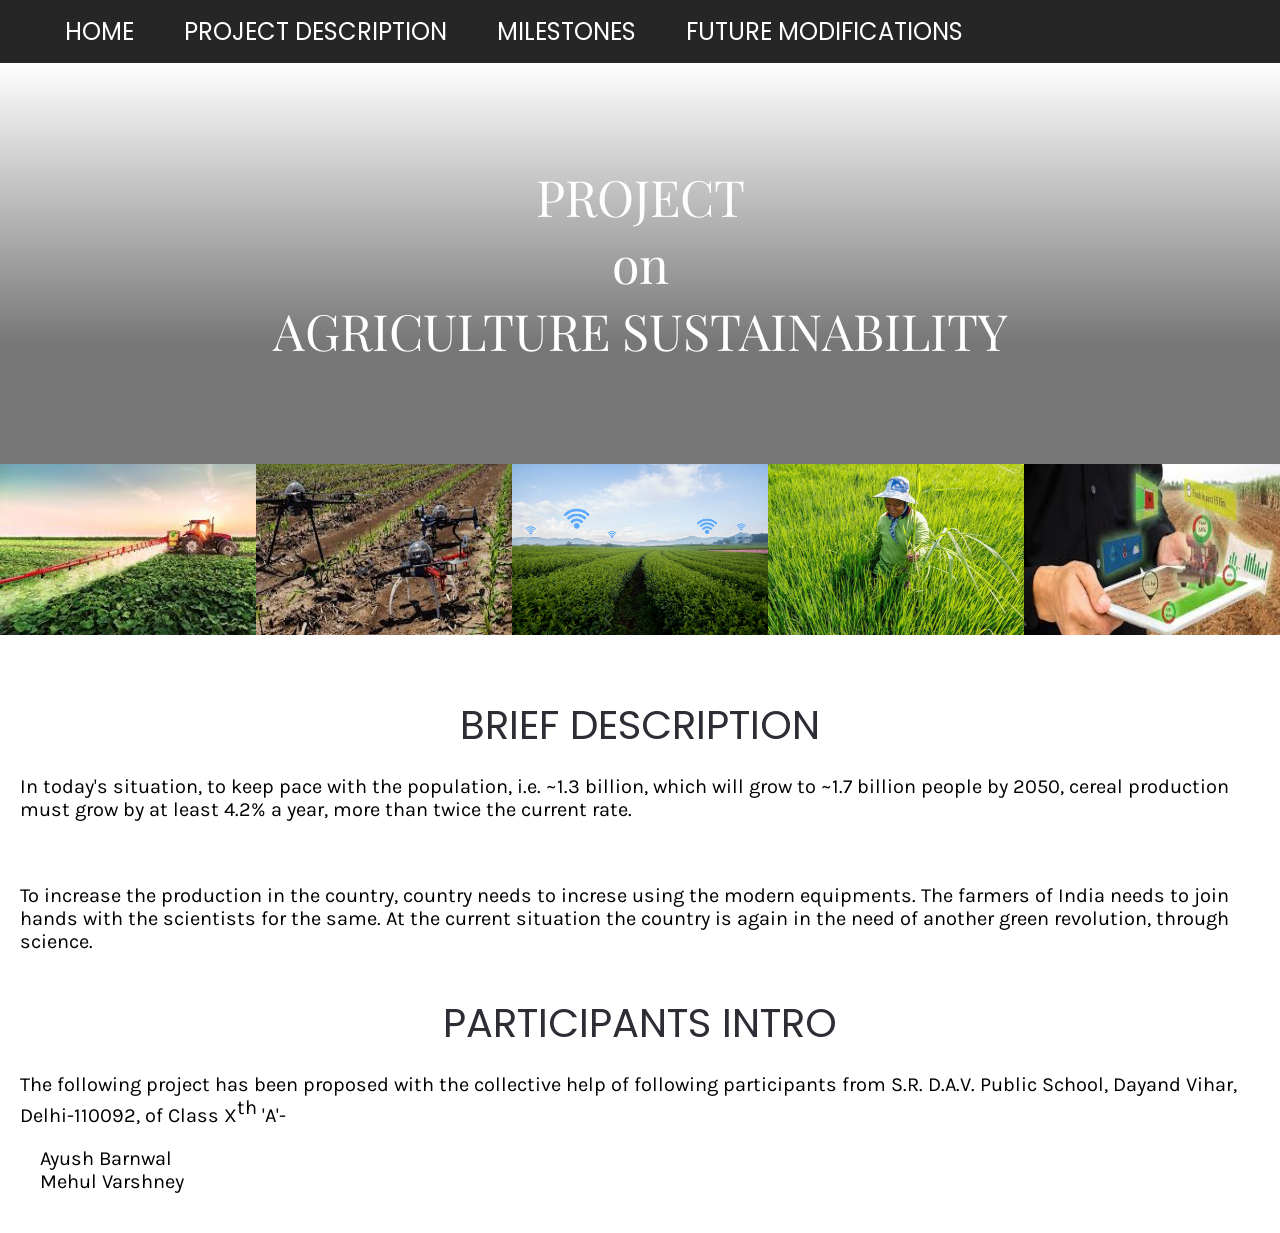
<file: Project-NutrientChecker/index.html>
<!DOCTYPE html>
<html lang="en">

<head>
  <meta charset="UTF-8">
  <meta name="viewport" content="width=device-width, initial-scale=1.0">
  <title>Agriculture Sustainability</title>
  <link rel="stylesheet" href="css/styles.css">
  <link rel="preconnect" href="https://fonts.gstatic.com">
  <link href="https://fonts.googleapis.com/css2?family=Karla&family=Playfair+Display&family=Poppins&display=swap"
    rel="stylesheet">
</head>

<body>
  <div class="nav">

    <ul>
      <li class="nav-buttons"><a href="index.html">HOME</a></li>
      <li class="nav-buttons"><a href="pd.html">PROJECT DESCRIPTION</a></li>
      <li class="nav-buttons"><a href="milestones.html">MILESTONES</a></li>
      <li class="nav-buttons"><a href="future-modifications.html">FUTURE MODIFICATIONS</a></li>
    </ul>

  </div>


  <div class=div>
    <div class="name-project">

      <div class="line">PROJECT <br>on<br> AGRICULTURE SUSTAINABILITY</div>

    </div>
  </div>


  <div class="content-slideshow">

    <img src="images/index-1.jpg" alt="image with tractor">
    <img src="images/index-2.jpg" alt="farming with the help of drone">
    <img src="images/index-3.jpg" alt="farming with technology">
    <img src="images/index-4.jpg" alt="indian farmer">
    <img src="images/index-5.jpg" alt="technology with farming">

  </div>


  <div class="brief-explaination">

    <div class="head-brief-description">BRIEF DESCRIPTION</div>
    <p class="brief-description">

      In today's situation, to keep pace with the population, i.e. ~1.3 billion, which will grow to ~1.7 billion people
      by 2050, cereal production must grow by at least 4.2% a year, more than twice the current rate.
    </p>

    <br>

    <p class="brief-description">
      To increase the production in the country, country needs to increse using the modern equipments. The farmers of
      India needs to join hands with the scientists for the same. At the current situation the country is again in the
      need of another green revolution, through science.

    </p>

  </div>



  <div class="participant">

    <div class="participant-title">PARTICIPANTS INTRO</div>

    <p>
      The following project has been proposed with the collective help of following participants from S.R. D.A.V. Public
      School, Dayand Vihar, Delhi-110092, of Class X<sup>th</sup> 'A'-
      <ul>
        <li>Ayush Barnwal</li>
        <li>Mehul Varshney</li>
      </ul>
    </p>

  </div>

</body>


</html>
</file>
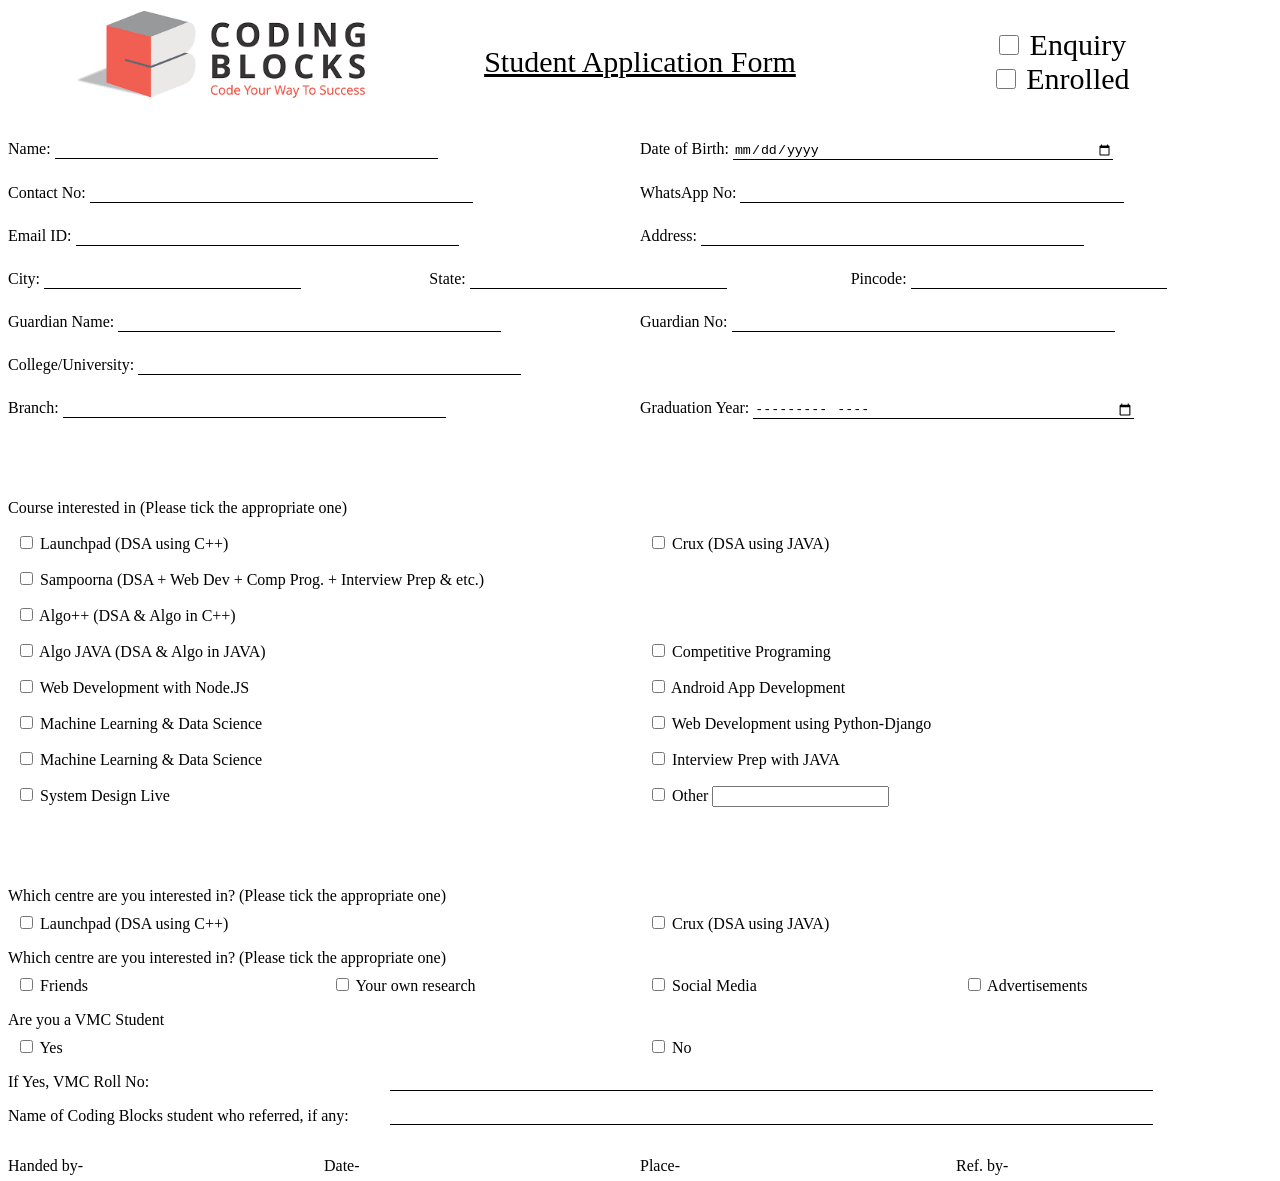
<file: Learning-Projects/basic-application-form/index.html>
<!DOCTYPE html>
<html lang="en">
<head>
    <meta charset="UTF-8">
    <meta name="viewport" content="width=device-width, initial-scale=1.0">
    <title>CB Form</title>
</head>
<link rel="stylesheet" href="style.css">
<body>
    <form class="cb-form">
        <div class="header">
            <table class="header-section-table">
                <tr>
                    <td align="center" class="cb-logo">
                        <!-- CB-Logo -->
                        <div class="cb-logo-img"><img src="Images/cblogo.png" alt="LOGO"></div>
                    </td>
                    <td align="center" class="header-section-heading">
                        <!-- Student Application Form: Heading -->
                        Student Application Form
                    </td>
                    <td align="center" class="enquiry-info">
                        <div class="enquiry-checkbox">
                            <input type="checkbox"> Enquiry
                        </div>
                        <div class="enquiry-enrolled">
                            <input type="checkbox"> Enrolled
                        </div>
                    </td>
                </tr>
            </table>
        </div>

        <div class="content">
            <div class="input-details">
                <div class="row">
                    <div class="cell">
                        <label for="name">Name:</label>
                        <input type="text" id="name" name="name" required/>
                    </div>

                    <div class="cell">
                        <label for="dob">Date of Birth:</label>
                        <input type="date" id="dob" name="dob"/>
                    </div>
                </div>
            </div>

            <div class="input-details">
                <div class="row">
                    <div class="cell">
                        <label for="number">Contact No:</label>
                        <input type="tel" id="number" name="number" required/>
                    </div>

                    <div class="cell">
                        <label for="name">WhatsApp No:</label>
                        <input type="tel" id="number" name="number" required/>
                    </div>
                </div>
            </div>

            <div class="input-details">
                <div class="row">
                    <div class="cell">
                        <label for="email">Email ID:</label>
                        <input type="email" id="email" name="email" required/>
                    </div>

                    <div class="cell">
                        <label for="address">Address:</label>
                        <input type="text" id="address" name="address"/>
                    </div>
                </div>
            </div>

            <div class="input-details">
                <div class="row">
                    <div class="cell">
                        <label for="city">City:</label>
                            <input type="text" id="city" name="city" required/>
                    </div>

                    <div class="cell">
                        <label for="state">State:</label>
                        <input type="text" id="state" name="state" required/>
                    </div>

                    <div class="cell">
                        <label for="pincode">Pincode:</label>
                        <input type="number" id="pincode" name="pincode" required/>
                    </div>
                </div>
            </div>

            <div class="input-details">
                <div class="row">
                    <div class="cell">
                        <label for="gname">Guardian Name:</label>
                        <input type="text" id="gname" name="gname" required/>
                    </div>

                    <div class="cell">
                        <label for="gnumber">Guardian No:</label>
                        <input type="tel" id="gnumber" name="gnumber" required/>
                    </div>
                </div>
            </div>

            <div class="input-details">
                <div class="row">
                    <div class="cell">
                        <label for="cname">College/University:</label>
                        <input type="text" id="cname" name="cname" required/>
                    </div>
                </div>
            </div>

            <div class="input-details">
                <div class="row">
                    <div class="cell">
                        <label for="bname">Branch:</label>
                        <input type="text" id="bname" name="bname" required/>
                    </div>

                    <div class="cell">
                        <label for="year">Graduation Year:</label>
                        <input type="month" id="year" name="year"/>
                    </div>
                </div>
            </div>


            <div class="course-checkbox">
                <div class="heading-question">
                    Course interested in (Please tick the appropriate one)
                </div>
                <div class="checkbox-options">
                    <div class="row">
                        <div class="cell">
                            <div class="checkbox">
                                <input type="checkbox"> Launchpad (DSA using C++)
                            </div>
                        </div>
    
                        <div class="cell">
                            <div class="checkbox">
                                <input type="checkbox"> Crux (DSA using JAVA)
                            </div>
                        </div>
                    </div>

                    <div class="row">
                        <div class="cell">
                            <div class="checkbox">
                                <input type="checkbox"> Sampoorna (DSA + Web Dev + Comp Prog. + Interview Prep & etc.)
                            </div>
                        </div>
                    </div>

                    <div class="row">
                        <div class="cell">
                            <div class="checkbox">
                                <input type="checkbox"> Algo++ (DSA & Algo in C++)
                            </div>
                        </div>
                    </div>

                    <div class="row">
                        <div class="cell">
                            <div class="checkbox">
                                <input type="checkbox"> Algo JAVA (DSA & Algo in JAVA)
                            </div>
                        </div>
    
                        <div class="cell">
                            <div class="checkbox">
                                <input type="checkbox"> Competitive Programing
                            </div>
                        </div>
                    </div>
                    
                    <div class="row">
                        <div class="cell">
                            <div class="checkbox">
                                <input type="checkbox"> Web Development with Node.JS
                            </div>
                        </div>
    
                        <div class="cell">
                            <div class="checkbox">
                                <input type="checkbox"> Android App Development
                            </div>
                        </div>
                    </div>
                    
                    <div class="row">
                        <div class="cell">
                            <div class="checkbox">
                                <input type="checkbox"> Machine Learning & Data Science
                            </div>
                        </div>
    
                        <div class="cell">
                            <div class="checkbox">
                                <input type="checkbox"> Web Development using Python-Django
                            </div>
                        </div>
                    </div>
                    
                    <div class="row">
                        <div class="cell">
                            <div class="checkbox">
                                <input type="checkbox"> Machine Learning & Data Science
                            </div>
                        </div>
    
                        <div class="cell">
                            <div class="checkbox">
                                <input type="checkbox"> Interview Prep with JAVA
                            </div>
                        </div>
                    </div>
                    
                    <div class="row">
                        <div class="cell">
                            <div class="checkbox">
                                <input type="checkbox"> System Design Live
                            </div>
                        </div>
    
                        <div class="cell">
                            <div class="checkbox">
                                <input type="checkbox"> Other   <input type="text" id="bname" name="bname"/>
                            </div>
                        </div>
                    </div>                    
                </div>
            </div>

            <div class="special-questions">
                <div class="question">
                    <div class="heading-question">
                        Which centre are you interested in? (Please tick the appropriate one)
                    </div>
    
                    <div class="checkbox-options">
                        <div class="cell">
                            <div class="checkbox">
                                <input type="checkbox"> Launchpad (DSA using C++)
                            </div>
                        </div>
    
                        <div class="cell">
                            <div class="checkbox">
                                <input type="checkbox"> Crux (DSA using JAVA)
                            </div>
                        </div>
                    </div>
                </div>

                <div class="question">
                    <div class="heading-question">
                        Which centre are you interested in? (Please tick the appropriate one)
                    </div>
    
                    <div class="checkbox-options">
                        <div class="cell">
                            <div class="checkbox">
                                <input type="checkbox"> Friends
                            </div>
                        </div>
    
                        <div class="cell">
                            <div class="checkbox">
                                <input type="checkbox"> Your own research
                            </div>
                        </div>

                        <div class="cell">
                            <div class="checkbox">
                                <input type="checkbox"> Social Media
                            </div>
                        </div>

                        <div class="cell">
                            <div class="checkbox">
                                <input type="checkbox"> Advertisements
                            </div>
                        </div>
                    </div>
                </div>

                <div class="question">
                    <div class="heading-question">
                        Are you a VMC Student
                    </div>
    
                    <div class="checkbox-options">
                        <div class="cell">
                            <div class="checkbox">
                                <input type="checkbox"> Yes
                            </div>
                        </div>
    
                        <div class="cell">
                            <div class="checkbox">
                                <input type="checkbox"> No
                            </div>
                        </div>
                    </div>
                </div>

                <div class="question-write">
                    <div class="heading-question">
                        <label for="roll-no">If Yes, VMC Roll No:</label>
                        <input type="text" id="roll-no" name="roll-no" required/>
                    </div>
                </div>

                <div class="question-write">
                    <div class="heading-question">
                        <label for="roll-no">Name of Coding Blocks student who referred, if any:</label>
                        <input type="text" id="roll-no" name="roll-no" required/>
                    </div>
                </div>

                <div class="submisison-details">
                    <div class="row">
                        <div class="cell">Handed by-</div>
                        <div class="cell">Date-</div>
                        <div class="cell">Place-</div>
                        <div class="cell">Ref. by-</div>
                    </div>
                </div>
            </div>
        </div>
    </form>
</body>
</html>
</file>
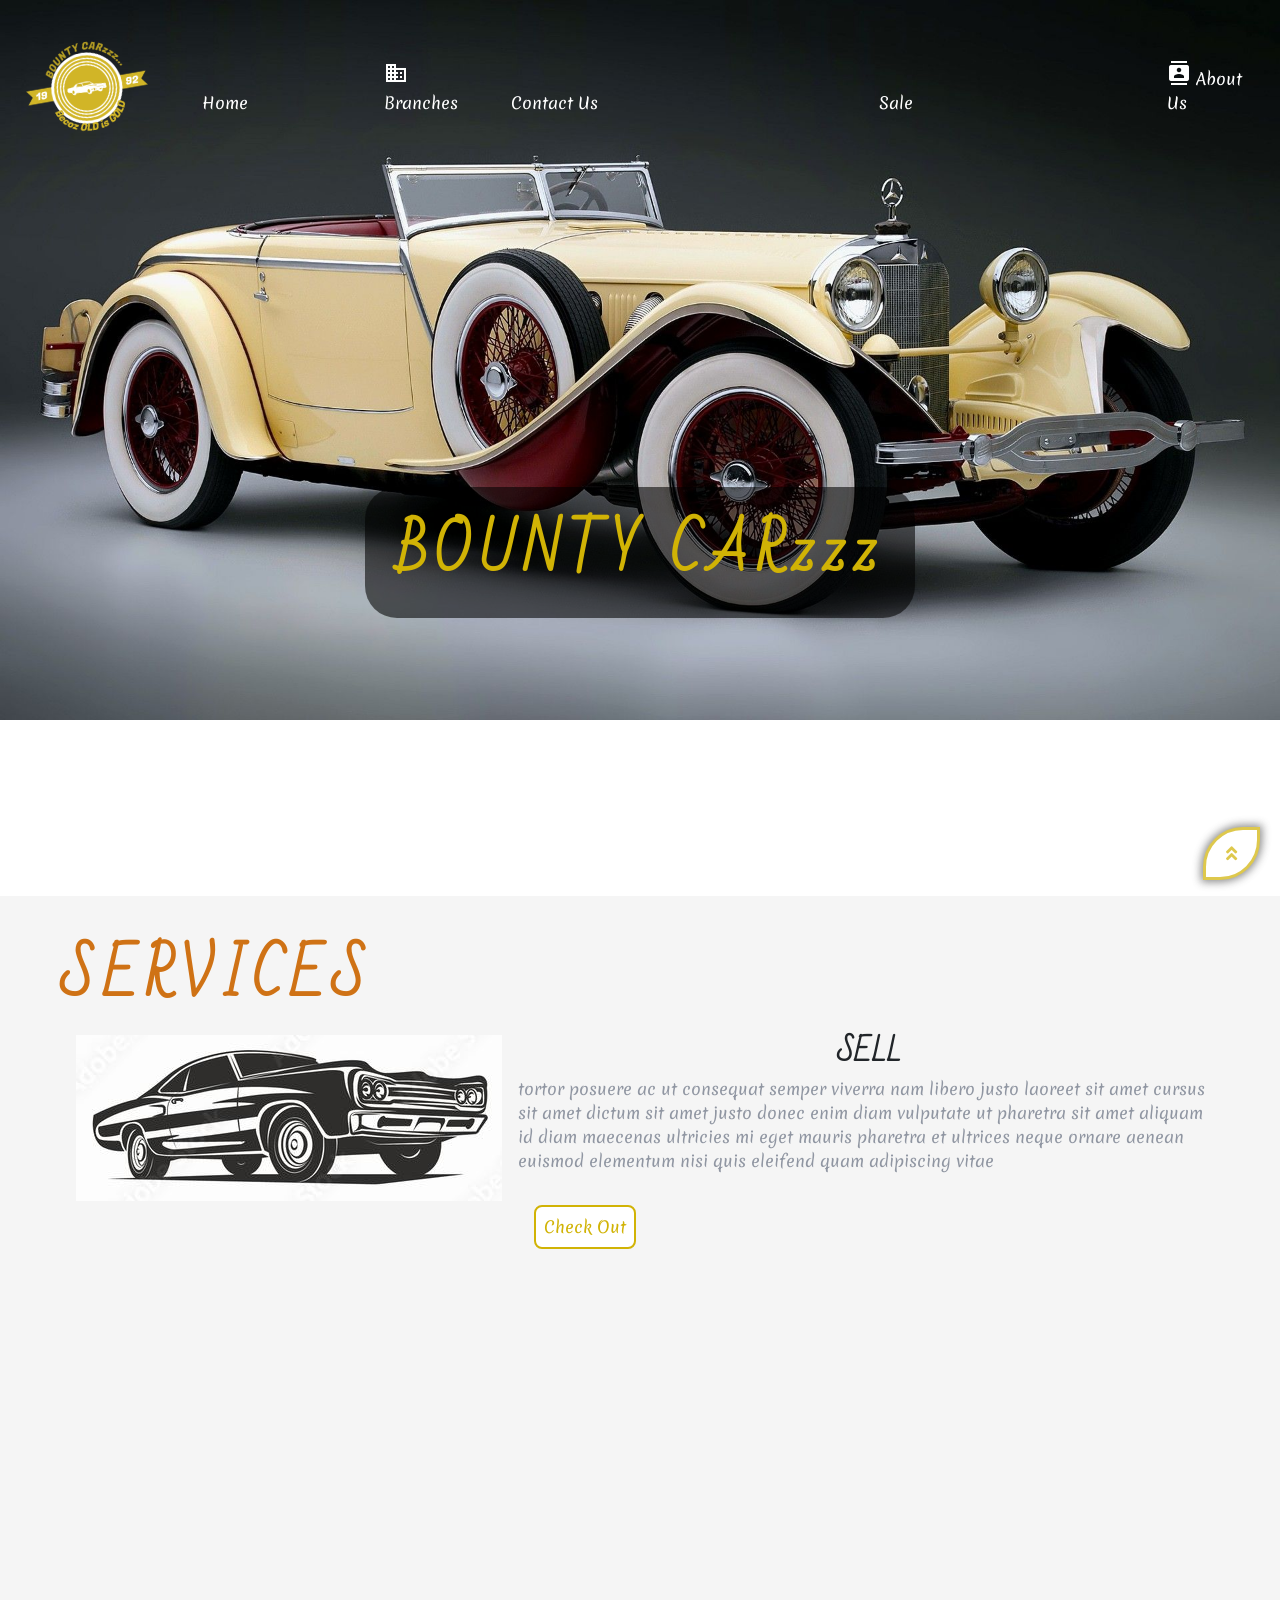
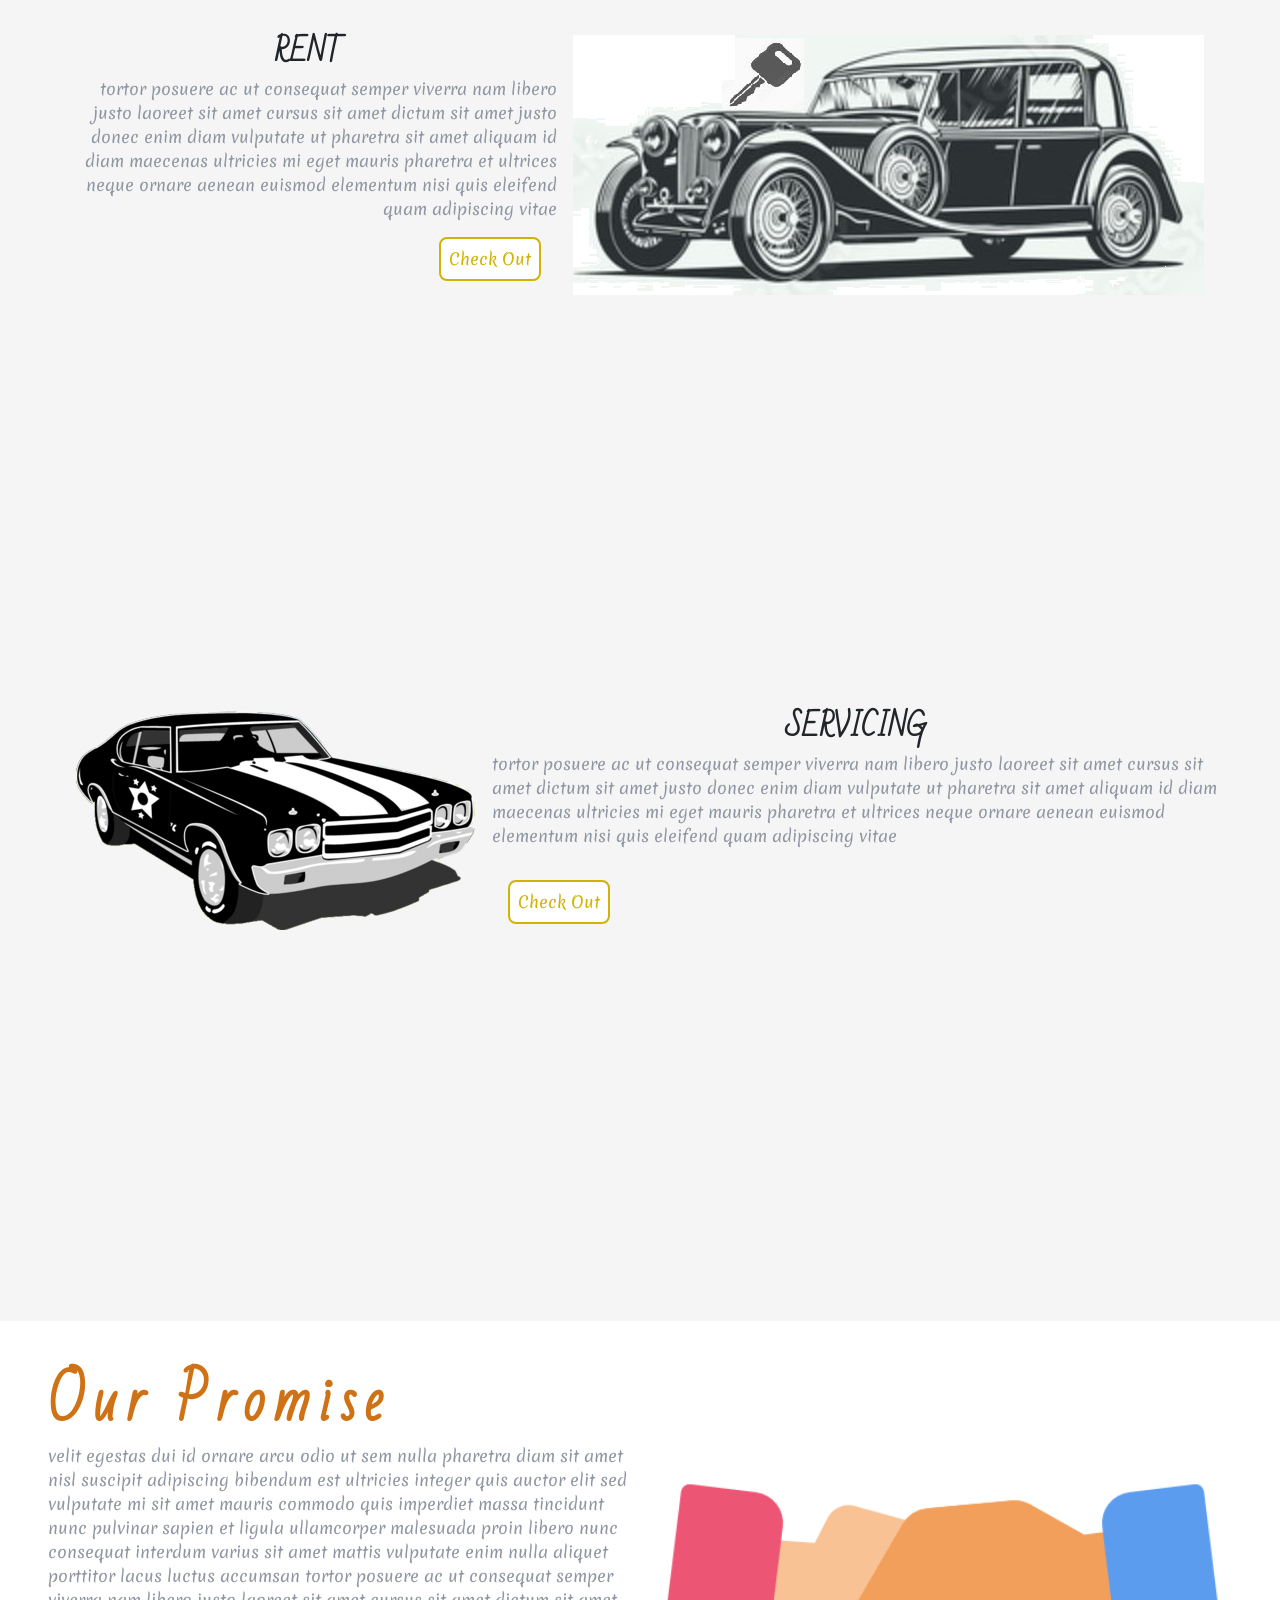
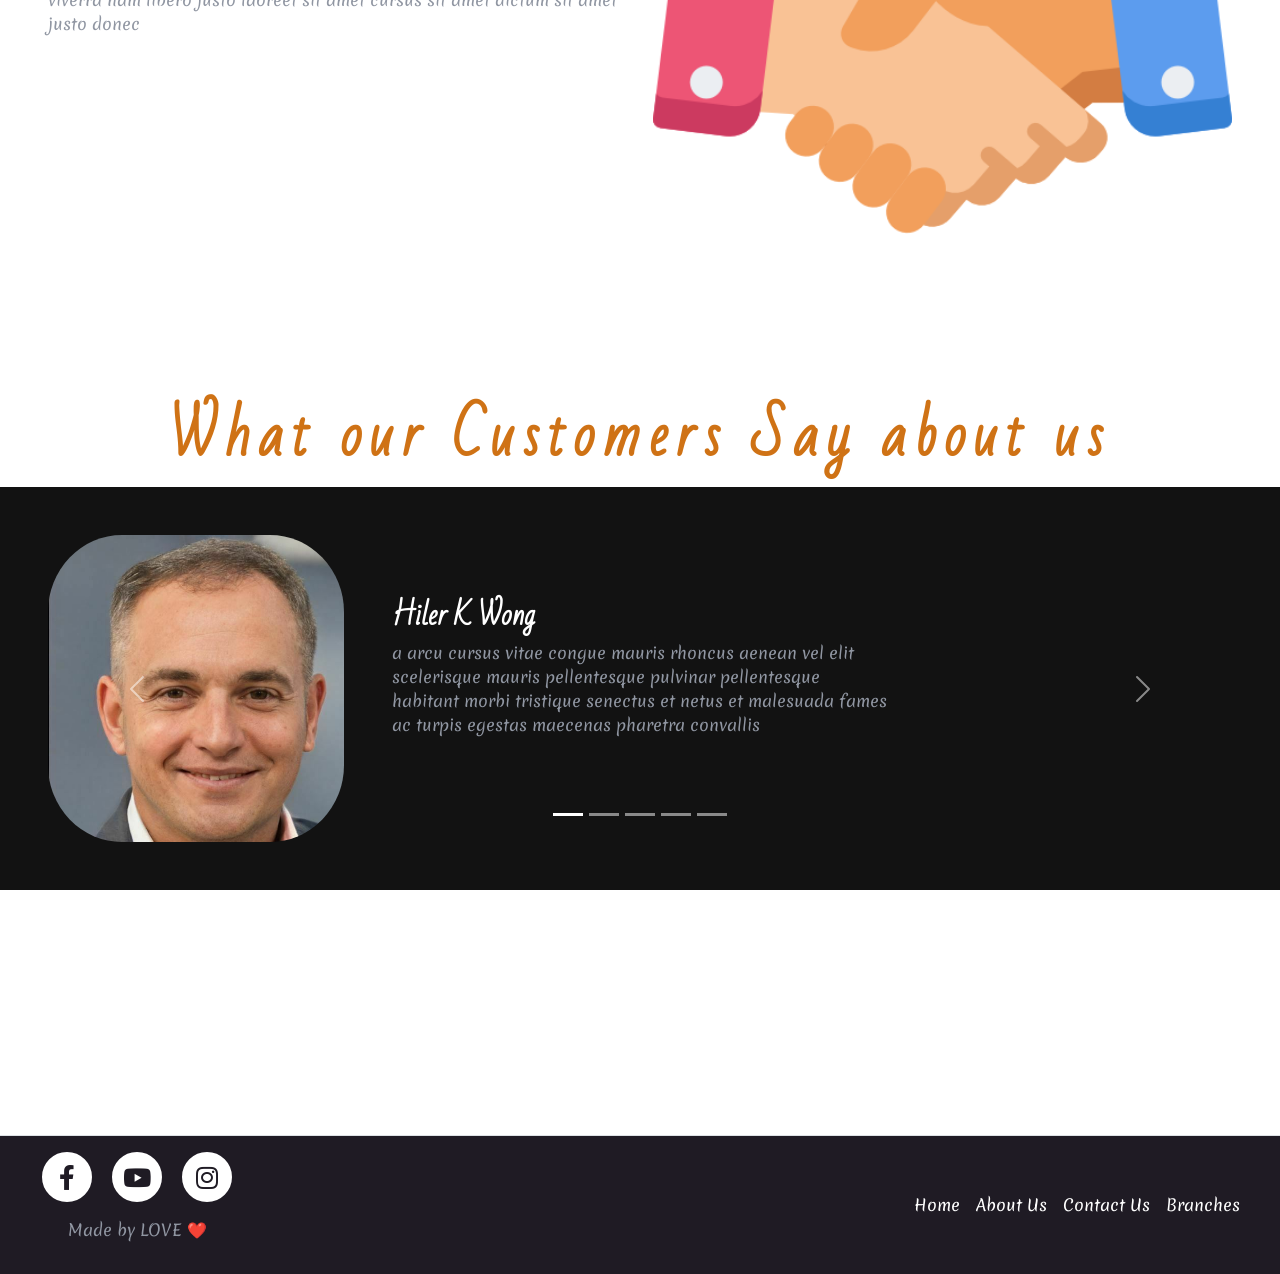
<file: retro-cars/HTML/index.html>
<!DOCTYPE html>
<html lang="en">
  <head>
    <meta charset="UTF-8" />
    <meta name="viewport" content="width=device-width, initial-scale=1.0" />
    <title>BOUNTY CARzzz</title>
  </head>

  <!-- Links -->

  <script src="https://ajax.googleapis.com/ajax/libs/jquery/3.4.1/jquery.min.js"></script>

  <link
    rel="stylesheet"
    href="https://cdnjs.cloudflare.com/ajax/libs/font-awesome/4.7.0/css/font-awesome.min.css"
  />
  <link rel="preconnect" href="https://fonts.googleapis.com" />
  <link rel="preconnect" href="https://fonts.gstatic.com" crossorigin />
  <link
    href="https://fonts.googleapis.com/css2?family=Merienda&display=swap"
    rel="stylesheet"
  />
  <link
    rel="stylesheet"
    href="https://fonts.googleapis.com/icon?family=Material+Icons"
  />
  <link
    href="https://cdn.jsdelivr.net/npm/bootstrap@5.1.0/dist/css/bootstrap.min.css"
    rel="stylesheet"
    integrity="sha384-KyZXEAg3QhqLMpG8r+8fhAXLRk2vvoC2f3B09zVXn8CA5QIVfZOJ3BCsw2P0p/We"
    crossorigin="anonymous"
  />
  <script
    src="https://cdn.jsdelivr.net/npm/bootstrap@5.1.0/dist/js/bootstrap.bundle.min.js"
    integrity="sha384-U1DAWAznBHeqEIlVSCgzq+c9gqGAJn5c/t99JyeKa9xxaYpSvHU5awsuZVVFIhvj"
    crossorigin="anonymous"
  ></script>
  <link rel="stylesheet" href="CSS\index.css" />
  <link rel="stylesheet" href="CSS\common.css" />
  <link rel="preconnect" href="https://fonts.googleapis.com" />
  <link rel="preconnect" href="https://fonts.gstatic.com" crossorigin />
  <link
    href="https://fonts.googleapis.com/css2?family=Bad+Script&display=swap"
    rel="stylesheet"
  />
  <link rel="icon" href="Images\favicon.ico" />
  <link
    rel="stylesheet"
    href="https://fonts.googleapis.com/icon?family=Material+Icons"
  />

  <link
    rel="stylesheet"
    href="https://use.fontawesome.com/releases/v5.6.3/css/all.css"
    integrity="sha384-UHRtZLI+pbxtHCWp1t77Bi1L4ZtiqrqD80Kn4Z8NTSRyMA2Fd33n5dQ8lWUE00s/"
    crossorigin="anonymous"
  />

  <body>
    <div class="back-image-container">
      <img src="./Images/center1.jpg" alt="" class="back-image p-0" />
    </div>
    <nav class="navbar navbar-expand-lg">
      <div class="container-fluid">
        <a href="#" class="navbar-brand">
          <img
            src="Images\logo.png"
            alt="LOGO"
            class="logo"
            width="150"
            height="150"
          />
        </a>
        <button
          style="color: white"
          class="navbar-toggler navbar-dark"
          type="button"
          data-bs-toggle="collapse"
          data-bs-target="#navbar-links"
          aria-controls="navbar-links"
          aria-expanded="false"
          aria-label="Toggle navigation"
        >
          <i class="material-icons">menu</i>
        </button>
        <div class="collapse navbar-collapse" id="navbar-links">
          <ul class="navbar-nav d-block d-lg-flex ms-lg-auto">
            <li class="nav-item active">
              <a href="index.html" class="nav-link"
                ><i class="material-icons">house</i> Home</a
              >
            </li>
            <li class="nav-item">
              <a href="branch.html" class="nav-link"
                ><i class="material-icons">business</i> Branches</a
              >
            </li>
            <li class="nav-item">
              <a href="contact.html" class="nav-link"
                ><i class="material-icons">support_agent</i> Contact Us</a
              >
            </li>
            <li class="nav-item">
              <a href="sale.html" class="nav-link"
                ><i class="material-icons">car_rental</i> Sale</a
              >
            </li>
            <li class="nav-item">
              <a href="about.html" class="nav-link"
                ><i class="material-icons">contacts</i> About Us</a
              >
            </li>
          </ul>
        </div>
      </div>
    </nav>
    <div class="company-name" id="banner">
      <h1 class="white">BOUNTY CARzzz</h1>
    </div>

    <a href="#backTop" class="backTop-btn"
      ><i class="fas fa-angle-double-up" aria-hidden="true"></i
    ></a>

    <div class="main-content" style="max-width: 100%">
      <div class="service container-fluid">
        <div class="p-lg-5 chunks" id="service-1">
          <h1>SERVICES</h1>

          <div class="d-lg-flex">
            <img
              src="Images\sale-icon.JPG"
              alt="sale-icon"
              class="sizing-index-page"
            />
            <div>
              <h3 class="index-page zoom">SELL</h3>
              <p>
                tortor posuere ac ut consequat semper viverra nam libero justo
                laoreet sit amet cursus sit amet dictum sit amet justo donec
                enim diam vulputate ut pharetra sit amet aliquam id diam
                maecenas ultricies mi eget mauris pharetra et ultrices neque
                ornare aenean euismod elementum nisi quis eleifend quam
                adipiscing vitae
              </p>

              <a href="sale.html"
                ><button class="open-sale">Check Out</button></a
              >
            </div>
          </div>
        </div>

        <div class="p-lg-5 chunks" id="service-2">
          <img
            src="Images\rent-icon.JPG"
            class="float-end sizing-index-page"
            alt="rent-icon"
          />
          <div class="">
            <h3 class="index-page zoom">RENT</h3>
            <div class="text-end">
              <div class="alone-color">
                tortor posuere ac ut consequat semper viverra nam libero justo
                laoreet sit amet cursus sit amet dictum sit amet justo donec
                enim diam vulputate ut pharetra sit amet aliquam id diam
                maecenas ultricies mi eget mauris pharetra et ultrices neque
                ornare aenean euismod elementum nisi quis eleifend quam
                adipiscing vitae
              </div>
              <a href="sale.html"
                ><button class="open-sale">Check Out</button></a
              >
            </div>
          </div>
        </div>

        <div class="p-lg-5 d-lg-flex chunks" id="service-3">
          <img
            src="Images/car-3.png"
            class="float-end sizing-index-page"
            alt="rent-icon"
          />
          <div>
            <h3 class="index-page zoom">SERVICING</h3>
            <p>
              tortor posuere ac ut consequat semper viverra nam libero justo
              laoreet sit amet cursus sit amet dictum sit amet justo donec enim
              diam vulputate ut pharetra sit amet aliquam id diam maecenas
              ultricies mi eget mauris pharetra et ultrices neque ornare aenean
              euismod elementum nisi quis eleifend quam adipiscing vitae
            </p>
            <button onclick="myFunction()" class="open-sale">Check Out</button>
          </div>
        </div>
      </div>

      <div class="p-lg-5 bg-white chunks" id="promise">
        <img
          src="Images\handshake.png"
          alt="service-icon"
          style="height: 100%"
          class="zoom float-end"
        />
        <div>
          <h1>Our Promise</h1>
          <p class="col-md-6 col-12">
            velit egestas dui id ornare arcu odio ut sem nulla pharetra diam sit
            amet nisl suscipit adipiscing bibendum est ultricies integer quis
            auctor elit sed vulputate mi sit amet mauris commodo quis imperdiet
            massa tincidunt nunc pulvinar sapien et ligula ullamcorper malesuada
            proin libero nunc consequat interdum varius sit amet mattis
            vulputate enim nulla aliquet porttitor lacus luctus accumsan tortor
            posuere ac ut consequat semper viverra nam libero justo laoreet sit
            amet cursus sit amet dictum sit amet justo donec
          </p>
        </div>
      </div>

      <div class="bg-white chunks" id="customers">
        <h1 class="mx-auto py-2" style="max-width: max-content">
          What our Customers Say about us
        </h1>
        <div class="customers p-5">
          <div
            id="customerShow"
            class="carousel slide"
            data-bs-ride="carousel"
            data-bs-interval="2000"
          >
            <div class="carousel-indicators">
              <button
                type="button"
                data-bs-target="#customerShow"
                data-bs-slide-to="0"
                class="active"
                aria-current="true"
              ></button>
              <button
                type="button"
                data-bs-target="#customerShow"
                data-bs-slide-to="1"
                aria-current="true"
              ></button>
              <button
                type="button"
                data-bs-target="#customerShow"
                data-bs-slide-to="2"
                aria-current="true"
              ></button>
              <button
                type="button"
                data-bs-target="#customerShow"
                data-bs-slide-to="3"
                aria-current="true"
              ></button>
              <button
                type="button"
                data-bs-target="#customerShow"
                data-bs-slide-to="4"
                aria-current="true"
              ></button>
            </div>
            <div class="carousel-inner">
              <div class="carousel-item active">
                <div>
                  <img
                    src="Images\customer-1.JPG"
                    alt="customer-image"
                    class="zoom"
                  />
                  <div>
                    <h3>Hiler K Wong</h3>
                    <p>
                      a arcu cursus vitae congue mauris rhoncus aenean vel elit
                      scelerisque mauris pellentesque pulvinar pellentesque
                      habitant morbi tristique senectus et netus et malesuada
                      fames ac turpis egestas maecenas pharetra convallis
                    </p>
                  </div>
                </div>
              </div>

              <div class="carousel-item">
                <div>
                  <img
                    src="Images\customer-2.JPG"
                    alt="customer-image"
                    class="zoom"
                  />
                  <div>
                    <h3>Jami J. Norway</h3>
                    <p>
                      a arcu cursus vitae congue mauris rhoncus aenean vel elit
                      scelerisque mauris pellentesque pulvinar pellentesque
                      habitant morbi tristique senectus et netus et malesuada
                      fames ac turpis egestas maecenas pharetra convallis
                    </p>
                  </div>
                </div>
              </div>

              <div class="carousel-item">
                <div>
                  <img
                    src="Images\customer-3.JPG"
                    alt="customer-image"
                    class="zoom"
                  />
                  <div>
                    <h3>Naruto Chulbul Pandey</h3>
                    <p>
                      a arcu cursus vitae congue mauris rhoncus aenean vel elit
                      scelerisque mauris pellentesque pulvinar pellentesque
                      habitant morbi tristique senectus et netus et malesuada
                      fames ac turpis egestas maecenas pharetra convallis
                    </p>
                  </div>
                </div>
              </div>

              <div class="carousel-item">
                <div>
                  <img
                    src="Images\customer-4.JPG"
                    alt="customer-image"
                    class="zoom"
                  />
                  <div>
                    <h3>Annaebella</h3>
                    <p>
                      a arcu cursus vitae congue mauris rhoncus aenean vel elit
                      scelerisque mauris pellentesque pulvinar pellentesque
                      habitant morbi tristique senectus et netus et malesuada
                      fames ac turpis egestas maecenas pharetra convallis
                    </p>
                  </div>
                </div>
              </div>

              <div class="carousel-item">
                <div>
                  <img
                    src="Images\customer-5.JPG"
                    alt="customer-image"
                    class="zoom"
                  />
                  <div>
                    <h3>Ed Warren</h3>
                    <p>
                      a arcu cursus vitae congue mauris rhoncus aenean vel elit
                      scelerisque mauris pellentesque pulvinar pellentesque
                      habitant morbi tristique senectus et netus et malesuada
                      fames ac turpis egestas maecenas pharetra convallis
                    </p>
                  </div>
                </div>
              </div>
            </div>
            <button
              class="carousel-control-prev"
              type="button"
              data-bs-target="#customerShow"
              data-bs-slide="prev"
            >
              <span
                class="carousel-control-prev-icon"
                aria-hidden="true"
              ></span>
              <span class="visually-hidden">Previous</span>
            </button>
            <button
              class="carousel-control-next"
              type="button"
              data-bs-target="#customerShow"
              data-bs-slide="next"
            >
              <span
                class="carousel-control-next-icon"
                aria-hidden="true"
              ></span>
              <span class="visually-hidden">Next</span>
            </button>
          </div>
        </div>
      </div>

      <div class="bg-white" id="footer">
        <footer
          class="
            d-lg-flex
            flex-wrap
            justify-content-between
            align-items-center
            py-3
            border-top
          "
        >
          <div class="foot-message">
            <div class="foot-social-media">
              <ul class="social-media-buttons">
                <li>
                  <a href="#"> <i class="fab fa-facebook-f icon"></i> </a>
                </li>
                <li>
                  <a href="#"><i class="fab fa-youtube icon"></i></a>
                </li>
                <li>
                  <a href="#"><i class="fab fa-instagram icon"></i></a>
                </li>
              </ul>
            </div>

            <p>Made by LOVE ❤️</p>
          </div>
          <ul class="nav col-md-5 justify-content-end position-relative">
            <li class="nav-item m-0">
              <a href="index.html" class="nav-link">Home</a>
            </li>
            <li class="nav-item m-0">
              <a href="about.html" class="nav-link">About Us</a>
            </li>
            <li class="nav-item m-0">
              <a href="contact.html" class="nav-link">Contact Us</a>
            </li>
            <li class="nav-item m-0">
              <a href="branch.html" class="nav-link">Branches</a>
            </li>
          </ul>
        </footer>
      </div>
      <div id="snackbar">Coming Sooon</div>
    </div>
    <script>
      idElements = document.querySelectorAll(
        '*[id]:not([id="customerShow"],[id="footer"])'
      );
      ids = [];
      idElements.forEach((ele) => {
        ids.push(ele.id);
      });

      let visibleElement;
      function observerCallback(entries, observer) {
        max = 0;
        entries.forEach((entry) => {
          if (entry.intersectionRatio > max) {
            visibleElement = entry.target.id;
          }
        });
      }
      const options = {
        threshold: 1,
      };
      let observer = new IntersectionObserver(observerCallback, options);
      ids.forEach((id) => {
        observer.observe(document.getElementById(id));
      });
      let blockVal = "center";
      function changeVisibleElement(down) {
        if (down) {
          var nextIndex = ids.indexOf(visibleElement) + 1;
          if (nextIndex < ids.length) {
            var nextElement = ids[nextIndex];
            var elementToScroll = document.getElementById(nextElement);
            elementToScroll.scrollIntoView({
              block: blockVal,
              behavior: "smooth",
            });
            console.log(visibleElement, nextElement);
          }
        } else {
          var nextIndex = ids.indexOf(visibleElement) - 1;
          if (nextIndex >= 0) {
            var nextElement = ids[nextIndex];
            var elementToScroll = document.getElementById(nextElement);
            console.log(visibleElement, nextElement);
            elementToScroll.scrollIntoView({
              block: blockVal,
              behavior: "smooth",
            });
          }
        }
      }
      window.onwheel = (e) => {
        console.log(e.deltaY);
        if (e.deltaY > 0) {
          changeVisibleElement(true);
        } else {
          changeVisibleElement(false);
        }
      };
      document.onkeydown = (e) => {
        if ([33, 34, 35, 36, 38, 40].includes(e.which)) {
          return false;
        }
      };
      document.onkeyup = (e) => {
        switch (e.which) {
          case 40: {
            changeVisibleElement(true);
            break;
          }
          case 38: {
            changeVisibleElement(false);
            break;
          }
          case 36: {
            return false;
          }
          case 35: {
            return false;
          }
          case 33: {
            return false;
          }
          case 34: {
            return false;
          }
        }

        return false;
      };
      document.ontouchmove = (e) => {
        console.log(e);
      };

      function myFunction() {
        var x = document.getElementById("snackbar");
        x.className = "show";
        setTimeout(function () {
          x.className = x.className.replace("show", "");
        }, 3000);
      }

      $(document).ready(function () {
        $(window).on("scroll", function () {
          if ($(this).scrollTop() > 200) {
            $(".backTop-btn").fadeIn("slow");
          } else {
            $(".backTop-btn").fadeOut("slow");
          }
        });
        // Clickable button js
        $("a[href='#backTop']").click(function () {
          $("html, body").animate({ scrollTop: 0 }, 500);
        });
      });
    </script>
  </body>
</html>
</file>
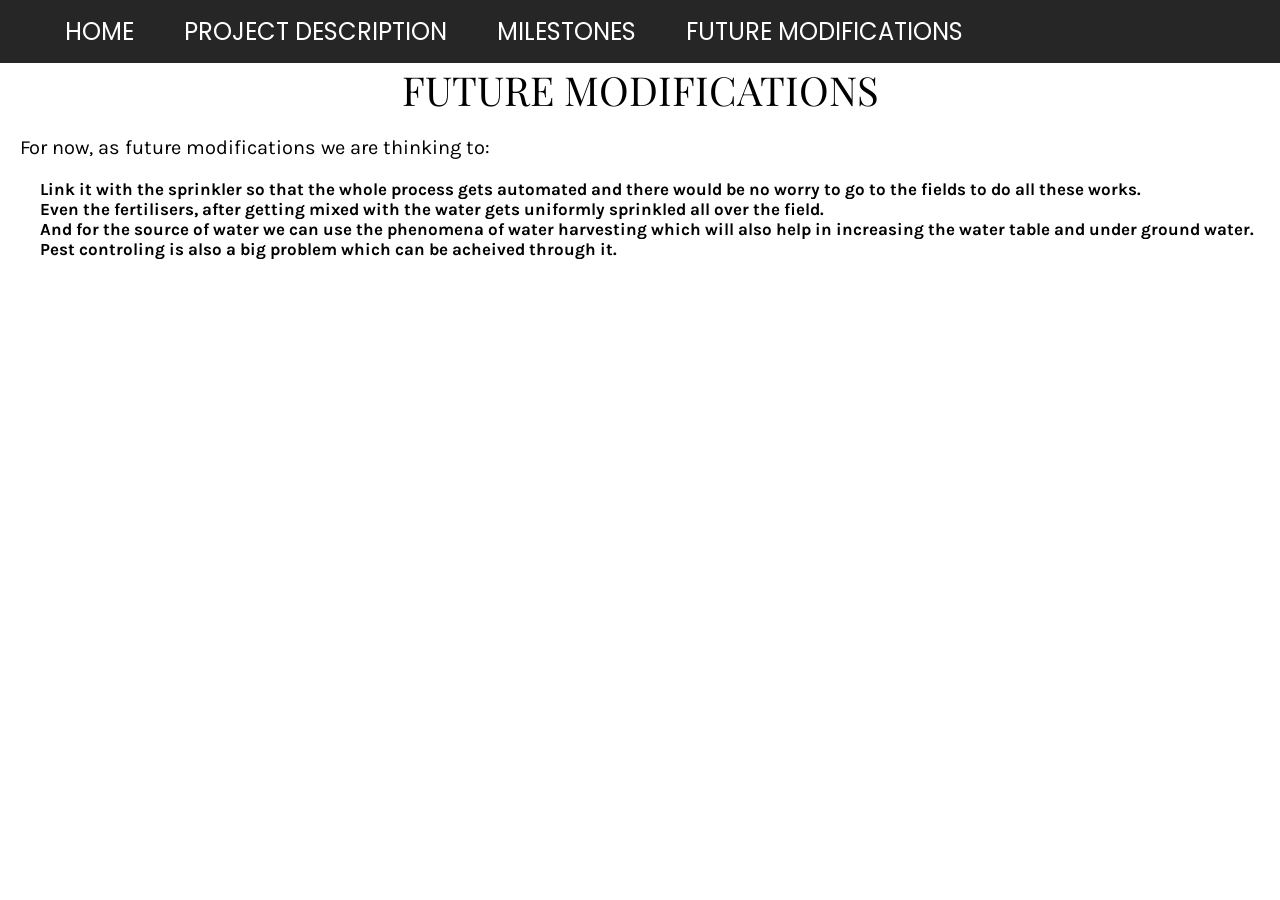
<file: Project-NutrientChecker/future-modifications.html>
<!DOCTYPE html>
<html lang="en">
<head>
    <meta charset="UTF-8">
    <meta name="viewport" content="width=device-width, initial-scale=1.0">
    <title>Agriculture Sustainability</title>
    <link rel="stylesheet" href="css/styles.css">
    <link rel="preconnect" href="https://fonts.gstatic.com">
    <link href="https://fonts.googleapis.com/css2?family=Karla&family=Playfair+Display&family=Poppins&display=swap"
      rel="stylesheet">
</head>
<body>
    

    <div class="nav">
        
        <ul class="icnav">
          <li class="nav-buttons HOME"><a href="index.html">HOME</a></li>
          <li class="nav-buttons"><a href="pd.html">PROJECT DESCRIPTION</a></li>
          <li class="nav-buttons"><a href="milestones.html">MILESTONES</a></li>
          <li class="nav-buttons"><a href="future-modifications.html">FUTURE MODIFICATIONS</a></li>
        </ul>
    
    </div>





    <div class="content">

      <div class="topic">FUTURE MODIFICATIONS</div>

      <p class="para">
        For now, as future modifications we are thinking to:
        <ul class="content">
          
          <li class="points">Link it with the sprinkler so that the whole process gets automated and there would be no worry to go to the fields to do all these works.</li>
          <li class="points">Even the fertilisers, after getting mixed with the water gets uniformly sprinkled all over the field.</li>
          <li class="points">And for the source of water we can use the phenomena of water harvesting which will also help in increasing the water table and under ground water.</li>
          <li class="points">Pest controling is also a big problem which can be acheived through it.</li>
        
        </ul>  
      </p>

    </div>


</body>
</html>
</file>
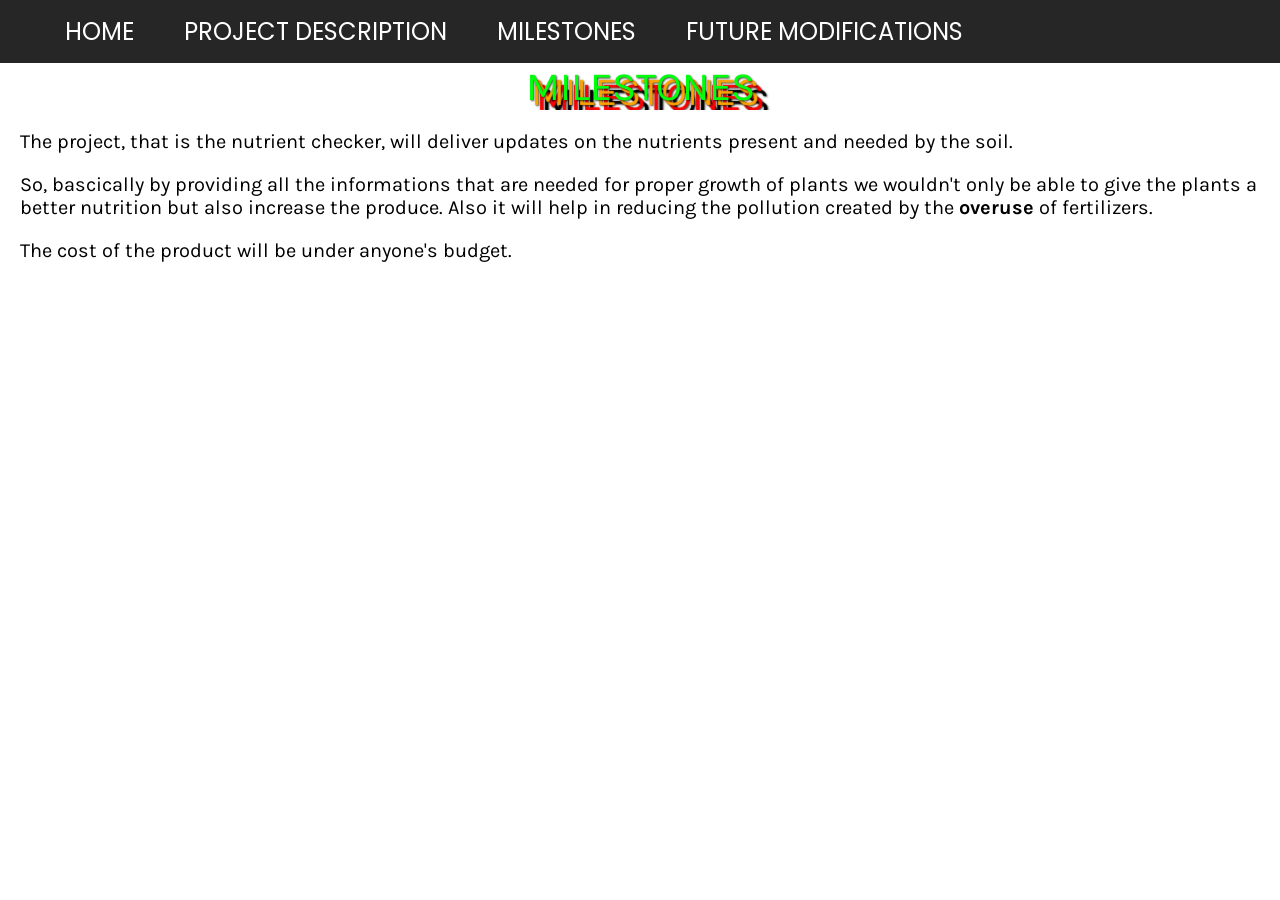
<file: Project-NutrientChecker/milestones.html>
<!DOCTYPE html>
<html lang="en">
<head>
    <meta charset="UTF-8">
    <meta name="viewport" content="width=device-width, initial-scale=1.0">
    <title>MILESTONES|AGRICULTURE-SUSTAINABILITY</title>
</head>
<link rel="stylesheet" href="css/styles.css">
<link rel="preconnect" href="https://fonts.gstatic.com">
<link href="https://fonts.googleapis.com/css2?family=Karla&family=Playfair+Display&family=Poppins&display=swap"
  rel="stylesheet">
<body>
    

    <div class="nav">
        
        <ul class="icnav">
          <li class="nav-buttons HOME"><a href="index.html">HOME</a></li>
          <li class="nav-buttons"><a href="pd.html">PROJECT DESCRIPTION</a></li>
          <li class="nav-buttons"><a href="milestones.html">MILESTONES</a></li>
          <li class="nav-buttons"><a href="future-modifications.html">FUTURE MODIFICATIONS</a></li>
        </ul>
    
    </div>


    <div class="content">

      <div class="head">MILESTONES</div>
      <p class="para">
        The project, that is the nutrient checker, will deliver updates on the nutrients present and needed by the soil.
      </p>


      <p class="para">
        So, bascically by providing all the informations that are needed for proper growth of plants we wouldn't only be able to give the plants a better nutrition but also increase the produce. Also it will help in reducing the pollution created by the <b>overuse</b> of fertilizers.
      </p>


      <p class="para">
        The cost of the product will be under anyone's budget.
      </p>


    </div>


</body>
</html>
</file>
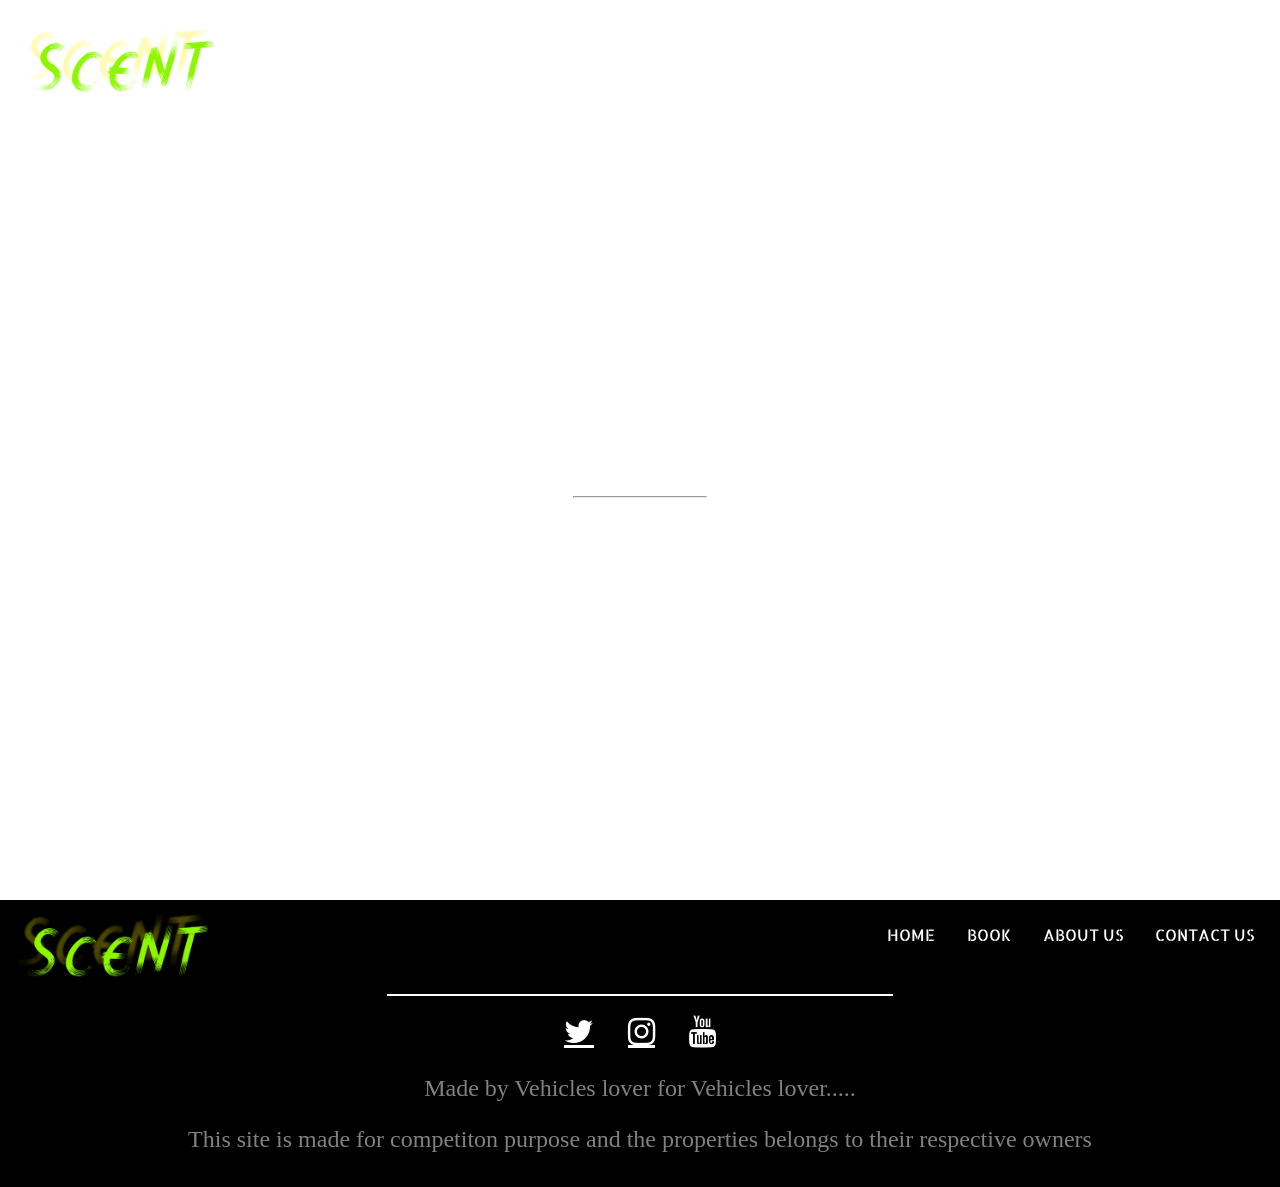
<file: SCENT-motors/coming.html>
<!DOCTYPE html>
<html lang="en">
<head>
    <meta charset="UTF-8">
    <meta name="viewport" content="width=device-width, initial-scale=1.0">
    <title>Coming Soon</title>
</head>
<link rel="stylesheet" href="coming.css">
<link href='https://fonts.googleapis.com/css?family=Archivo Narrow' rel='stylesheet'>
<link href='https://fonts.googleapis.com/css?family=Allerta Stencil' rel='stylesheet'>
<link rel="stylesheet" href="https://cdnjs.cloudflare.com/ajax/libs/font-awesome/4.7.0/css/font-awesome.min.css">
<body>
    <div class="bgimg">
        <div class="topleft">
          <p><img src="IMAGES/SCENT.png" alt="SCENT" width="200px"></p>
        </div>
        <div class="middle">
          <h1>COMING SOON</h1>
          <hr>
          <p style="font-size:30px"></p>
        </div>
        
    </div>
    
    
    <div class="footer">
        <ul class="foot">
            <li class="scent"><a href="1st.html"><img src="IMAGES\SCENT.png" alt="SCENT" height="80"></a></li>
            <li class="button"><a href="contact.html">CONTACT US</a></li>
            <li class="button"><a href="about.html">ABOUT US</a></li>
            <li class="button"><a href="order.html">BOOK</a></li>
            <li class="button"><a href="index.html">HOME</a></li>
        </ul>


        <hr width="100%" height="5px" color="white">

        <br>

        
        <div class="socialways">
            <span class="twitter"><a href="https://twitter.com/" class="fa fa-twitter" target="_blank"></a></span>
            <span class="instagram"><a href="https://www.instagram.com/" class="fa fa-instagram" target="_blank"></a></span>
            <span class="youtube"><a href="https://www.youtube.com/" class="fa fa-youtube" target="_blank"></a></span>
        </div>
        
        <div class="lastmessage">
            <p>Made by Vehicles lover for Vehicles lover.....</p>
            <p>This site is made for competiton purpose and the properties belongs to their respective owners</p>
        </div>
    </div>

</body>
</html>
</file>
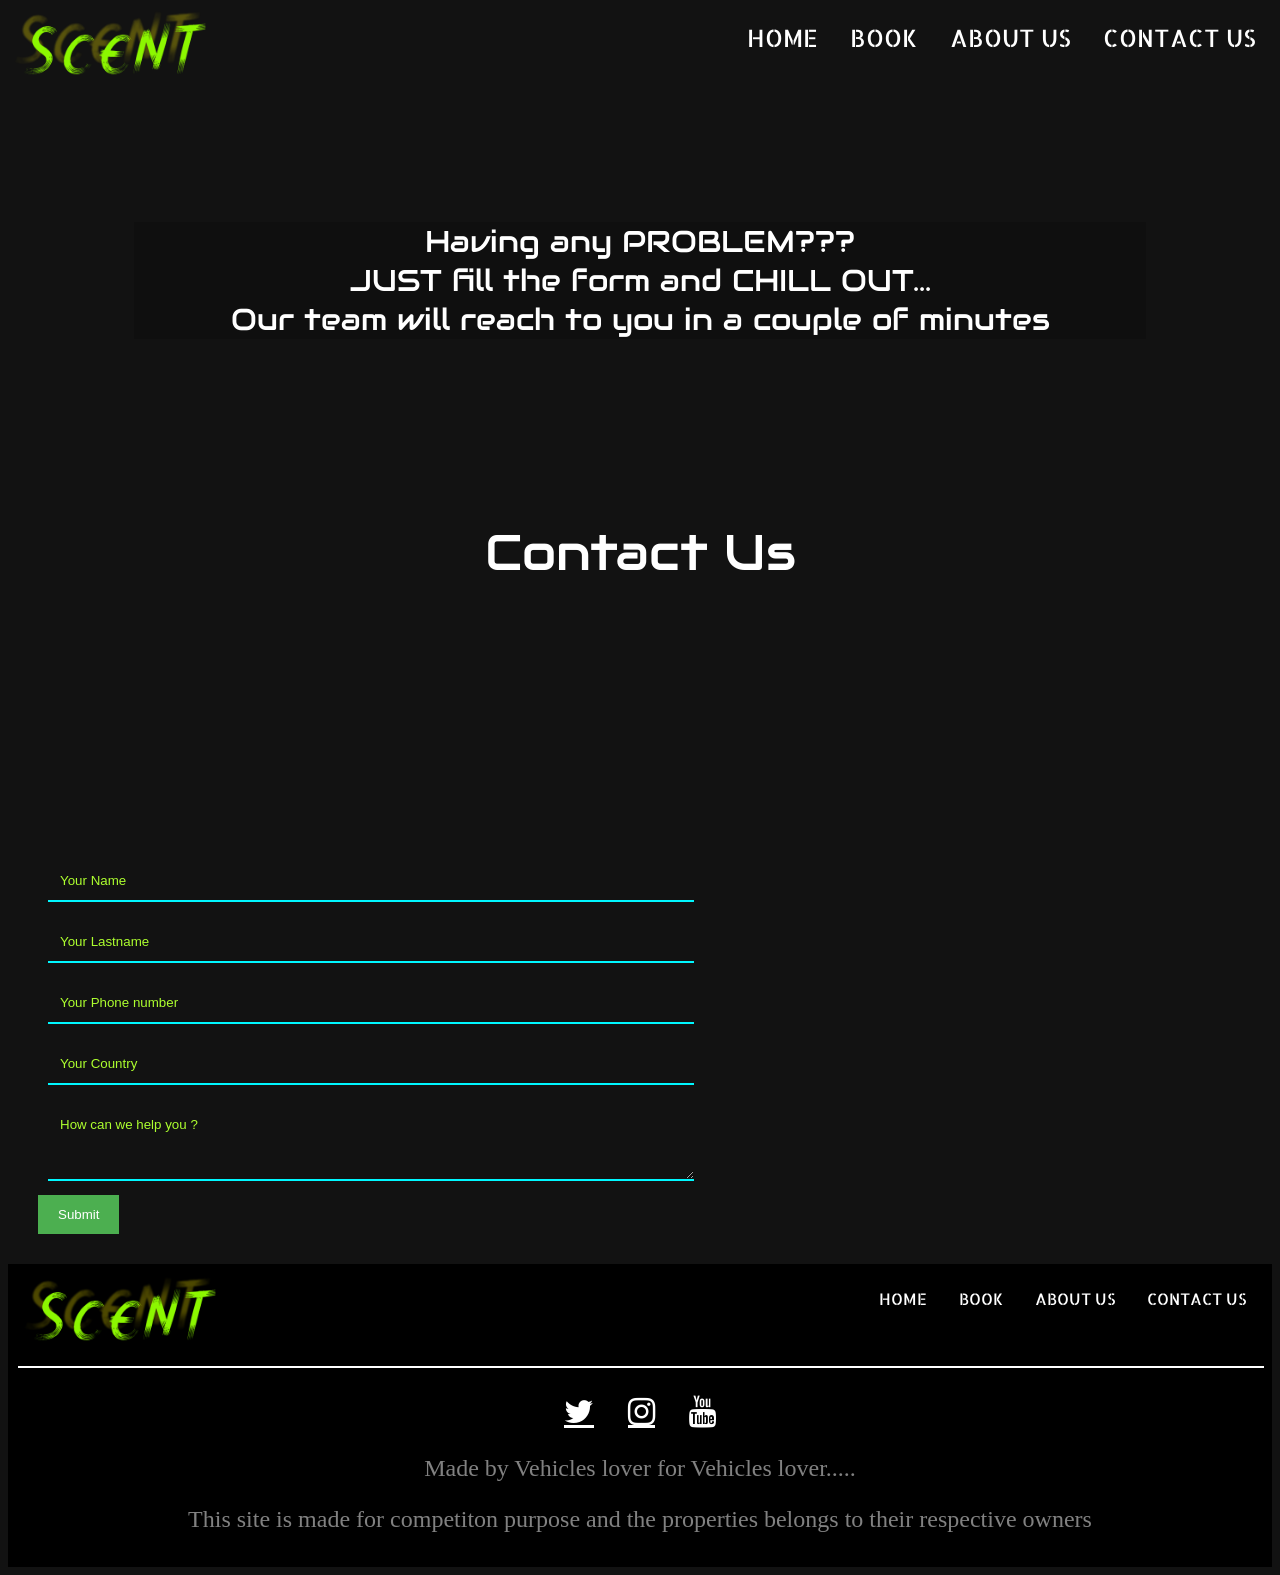
<file: SCENT-motors/contact.html>
<!DOCTYPE html>
<html lang="en">
<head>
    <meta charset="UTF-8">
    <meta name="viewport" content="width=device-width, initial-scale=1.0">
    <link rel="stylesheet" href="contact.css">
    <link href='https://fonts.googleapis.com/css?family=Allerta Stencil' rel='stylesheet'>
    <link rel="stylesheet" href="https://cdnjs.cloudflare.com/ajax/libs/font-awesome/4.7.0/css/font-awesome.min.css">
    <link href='https://fonts.googleapis.com/css?family=Audiowide' rel='stylesheet'>
    <link href='https://fonts.googleapis.com/css?family=Faster One' rel='stylesheet'>
    <link href='https://fonts.googleapis.com/css?family=Pinyon Script' rel='stylesheet'>
    <title>SCENT | CONTACT US</title>
</head>
<body bgcolor="129, 129, 129">


    
    <div class="nav">
        
        <ul class="icnav">
            <li class="icon"><a href="1st.html"><img src="IMAGES\SCENT.png" alt="SCENT" height=80></a></li>
            <li class="buttons"><a href="contact.html">CONTACT US</a></li>
            <li class="buttons"><a href="about.html"  >ABOUT US</a></li>
            <li class="buttons"><a href="order.html">BOOK</a></li>
            <li class="buttons"><a href="index.html">HOME</a></li>
        </ul>

    </div>


    <section class="question">
        <div class="container-fluid">
        <p class="ques">
        Having any PROBLEM???
        <br>
        JUST fill the form and CHILL OUT...
        <br>
        Our team will reach to you in a couple of minutes
        </p>
        </div>
    </section>

<div class="container">
  <div style="text-align:center">
    <h2 class="contact">Contact Us</h2>
  </div>
  <div class="row">
    <div class="column">
        <iframe src="https://www.google.com/maps/embed?pb=!1m18!1m12!1m3!1d182.2260197303684!2d-76.14353325629695!3d43.04950368054859!2m3!1f0!2f0!3f0!3m2!1i1024!2i768!4f13.1!3m3!1m2!1s0x89d9f3a29868f621%3A0xde83898b607523d0!2sLucent%20Restaurants!5e0!3m2!1sen!2sin!4v1594136812124!5m2!1sen!2sin" width="100%" height="100%" frameborder="0" style="border:0;" allowfullscreen="" aria-hidden="false" tabindex="0"></iframe>
    </div>
    <div class="column">
      <form action="coming.html">
        <label for="fname" class="hde">First Name</label>
        <input type="text" class="fnam" name="fname" placeholder="Your Name" required>


        <label for="lname" class="hde">Last Name</label>
        <input type="text" name="lname" placeholder="Your Lastname" required>
        
        
        <label for="call" class="hde">Phone Number</label>
        <input type="tel" pattern="[1-9]{1}[0-9]{9}" name="call" placeholder="Your Phone number" required>
        
        
        <label for="country" class="hde">Country</label>
        <input type="text" class="cuntry" name="country" placeholder="Your Country" required>
        
        
        <label for="subject" class="hde subject">Subject</label>
        <textarea class="subj" name="subject" placeholder="How can we help you ?" style="height:50px" required></textarea>
        
        
        <input type="submit" value="Submit" >
      </form>
    </div>
  </div>
</div>














    
    <div class="footer">
        <ul class="foot">
            <li class="scent"><a href="1st.html"><img src="IMAGES\SCENT.png" alt="SCENT" height="80"></a></li>
            <li class="button"><a href="contact.html">CONTACT US</a></li>
            <li class="button"><a href="about.html">ABOUT US</a></li>
            <li class="button"><a href="order.html">BOOK</a></li>
            <li class="button"><a href="index.html">HOME</a></li>
        </ul>


        <hr width="100%" height="5px" color="white">

        <br>

        
        <div class="socialways">
            <span class="twitter"><a href="https://twitter.com/" class="fa fa-twitter" target="_blank"></a></span>
            <span class="instagram"><a href="https://www.instagram.com/" class="fa fa-instagram" target="_blank"></a></span>
            <span class="youtube"><a href="https://www.youtube.com/" class="fa fa-youtube" target="_blank"></a></span>
        </div>
        
        <div class="lastmessage">
            <p>Made by Vehicles lover for Vehicles lover.....</p>
            <p>This site is made for competiton purpose and the properties belongs to their respective owners</p>
        </div>
    </div>
</body>
</html>
</file>
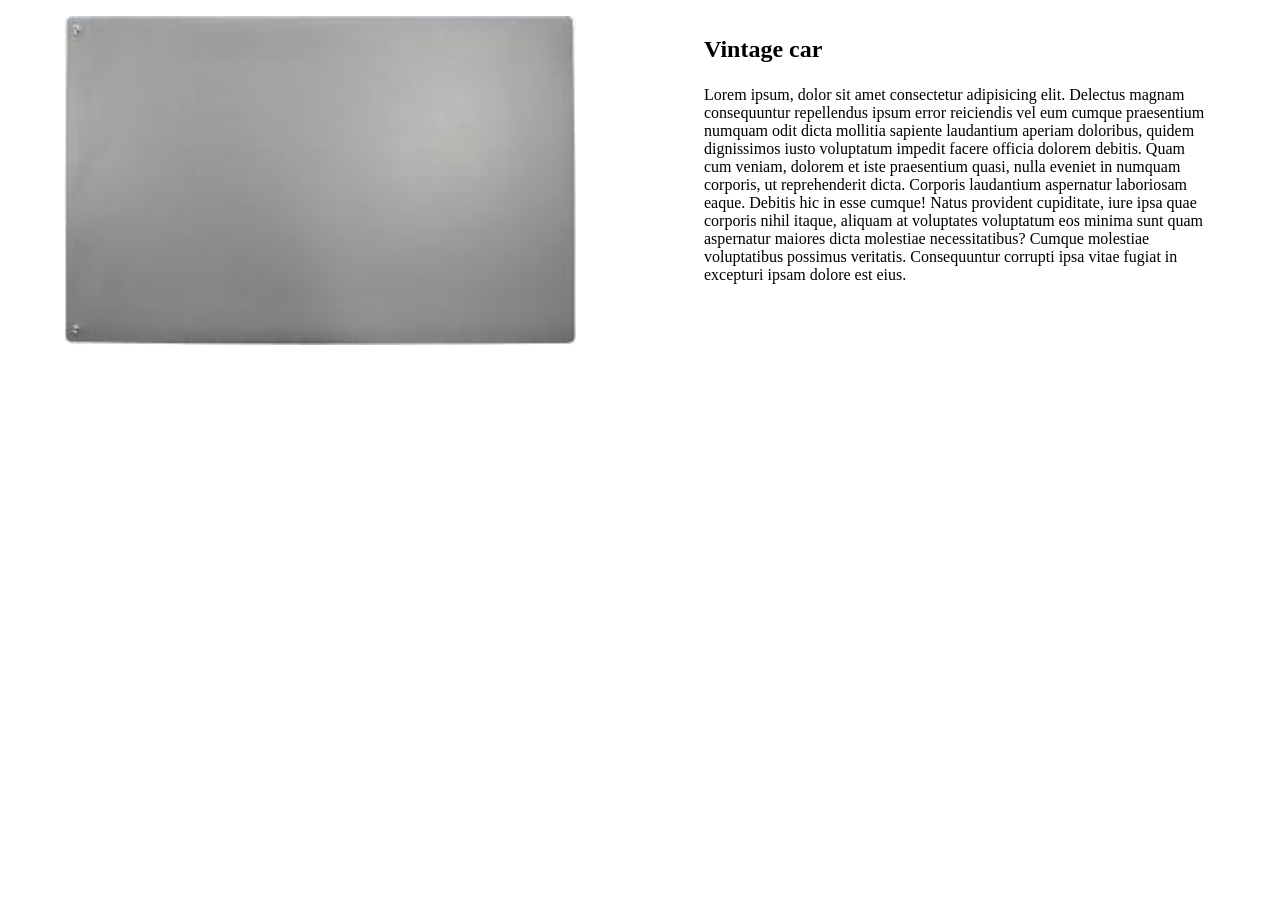
<file: retro-cars/bin/test.html>
<!DOCTYPE html>
<html lang="en">
  <head>
    <meta charset="UTF-8" />
    <meta http-equiv="X-UA-Compatible" content="IE=edge" />
    <meta name="viewport" content="width=device-width, initial-scale=1.0" />
    <title>Document</title>
    <style>
      body {
        margin: 0;
      }
      .container {
        display: flex;
        width: 100%;
      }
      .reveal-animation {
        opacity: 0;
        transform: translateY(150%);
      }
      .reveal{
        animation: revealAnimation ease 2s;
        animation-iteration-count: 1;
        animation-fill-mode: forwards;
      }
      .animate-delayed {
        animation-delay: 0.1s;
      }
      @keyframes revealAnimation {
        0% {
          transform: translateY(150%);
          opacity: 0;
        }
        100% {
          transform: translateY(0%);
          opacity: 1;
        }
      }
    </style>
  </head>
  <body>
    <div class="container">
      <div 
        style="width: 40%; margin: 1rem 5%"
      >
        <img id="image" src="index.jpeg" alt="" style="width: 100% ;" />
      </div>
      <div style="width: 40%; margin: 1rem 5%">
        <h2
          id="animate-heading"
          class="reveal-animation"
          style="max-height: 30px; height: 30px"
        >
          Vintage car
        </h2>
        <p id="animate-text" class="reveal-animation animate-delayed">
          Lorem ipsum, dolor sit amet consectetur adipisicing elit. Delectus
          magnam consequuntur repellendus ipsum error reiciendis vel eum cumque
          praesentium numquam odit dicta mollitia sapiente laudantium aperiam
          doloribus, quidem dignissimos iusto voluptatum impedit facere officia
          dolorem debitis. Quam cum veniam, dolorem et iste praesentium quasi,
          nulla eveniet in numquam corporis, ut reprehenderit dicta. Corporis
          laudantium aspernatur laboriosam eaque. Debitis hic in esse cumque!
          Natus provident cupiditate, iure ipsa quae corporis nihil itaque,
          aliquam at voluptates voluptatum eos minima sunt quam aspernatur
          maiores dicta molestiae necessitatibus? Cumque molestiae voluptatibus
          possimus veritatis. Consequuntur corrupti ipsa vitae fugiat in
          excepturi ipsam dolore est eius.
        </p>
      </div>
    </div>
    <script>
      function callbackFunc(entries, observer) {
        entries.forEach(entry => {
          console.log(entry.intersectionRatio);
          if(entry.intersectionRatio>=0.2){
            if(!entry.target.classList.contains("reveal")){
              entry.target.classList.add("reveal");
            }
          }
        });
      }
      let options = {
        root: null,
        rootMargin: "0px",
        threshold: 0.2,
      };
      let observer = new IntersectionObserver(callbackFunc, options);
      observer.observe(document.getElementById('animate-heading'));
      observer.observe(document.getElementById('animate-text'));
    </script>
  </body>
</html>
</file>
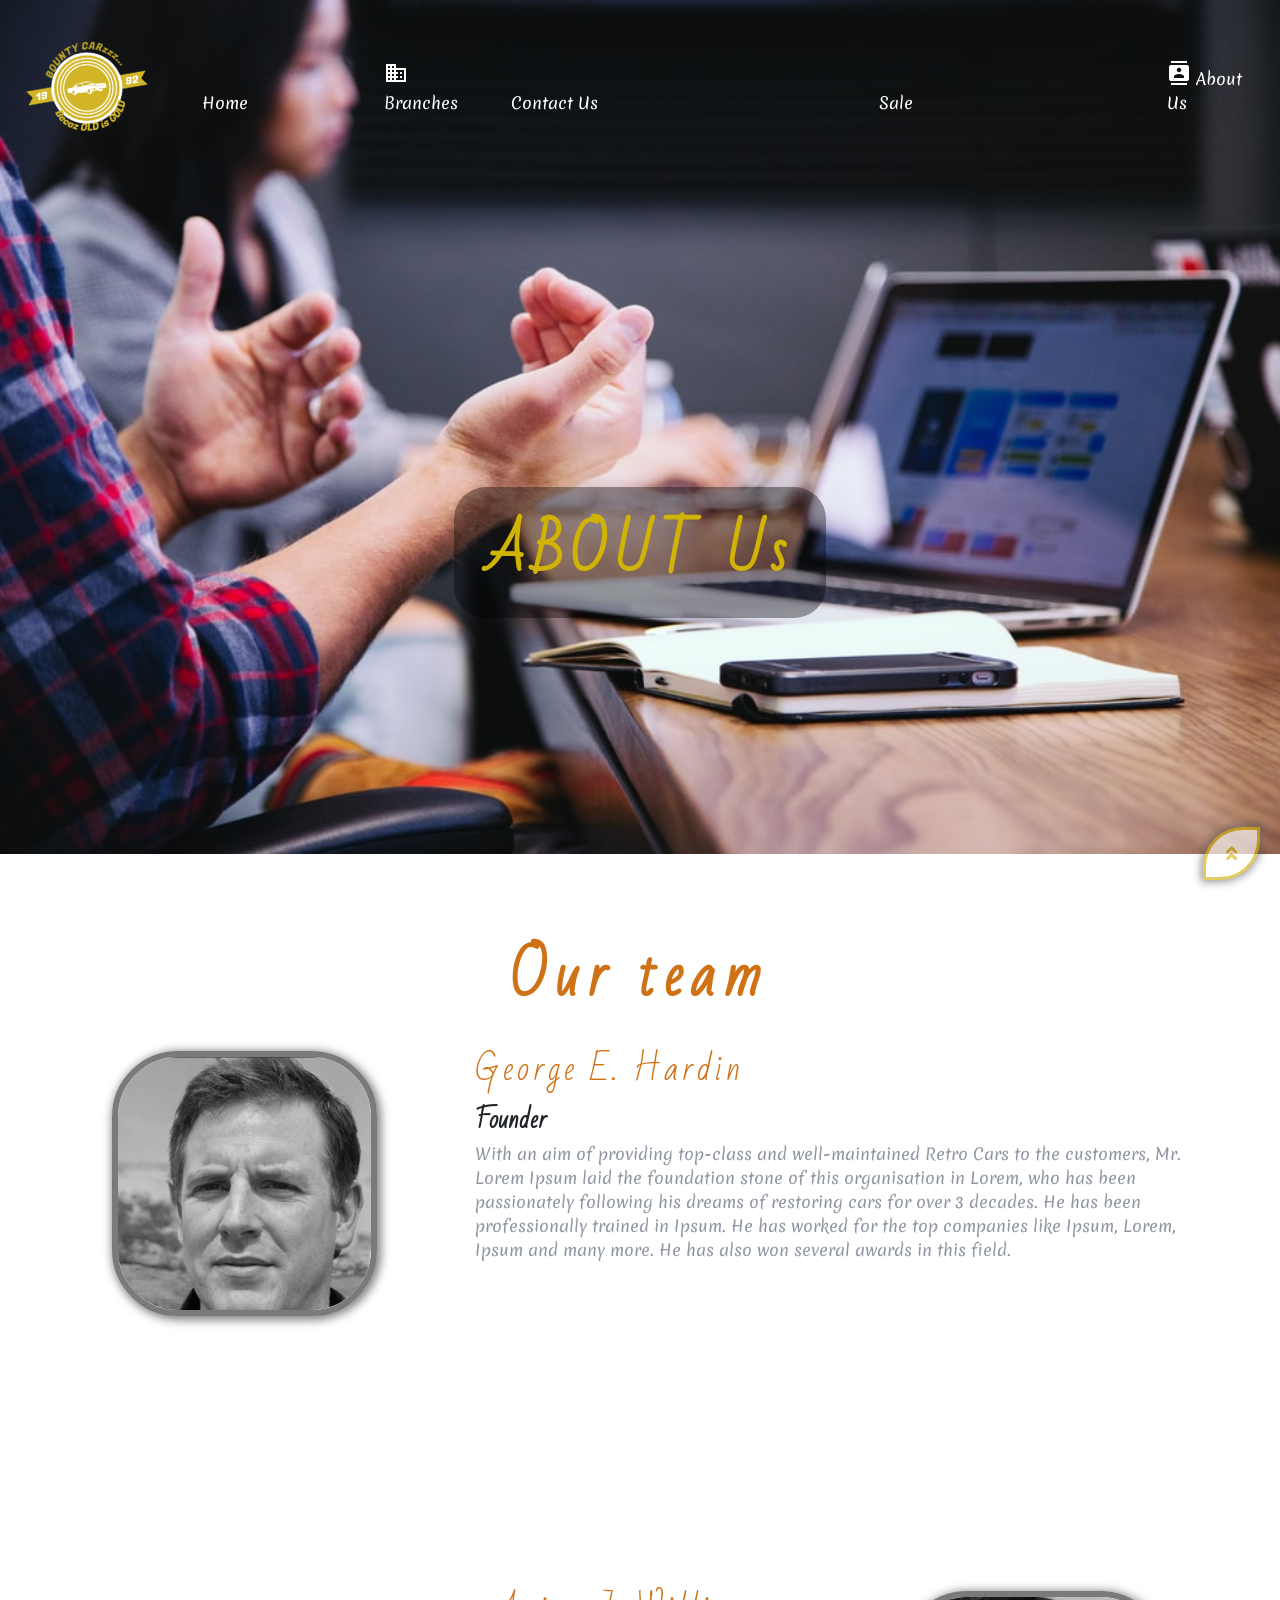
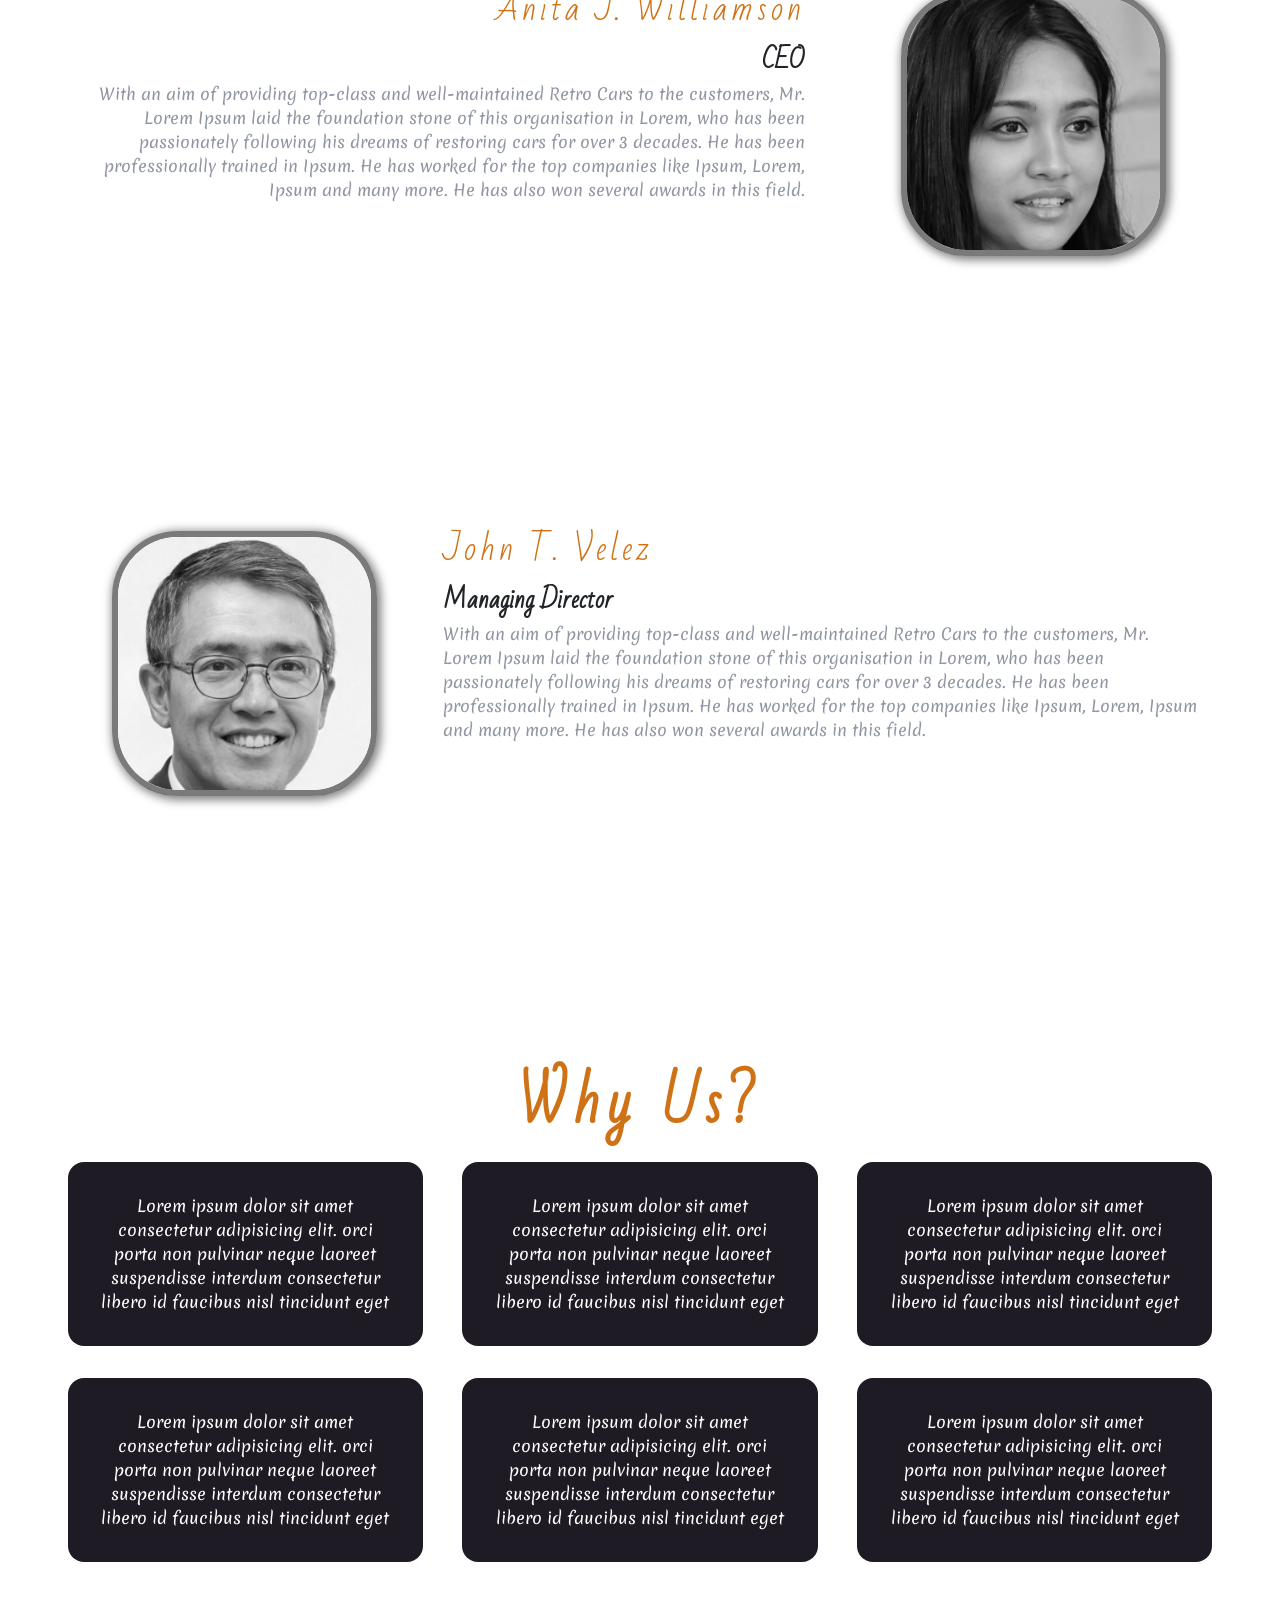
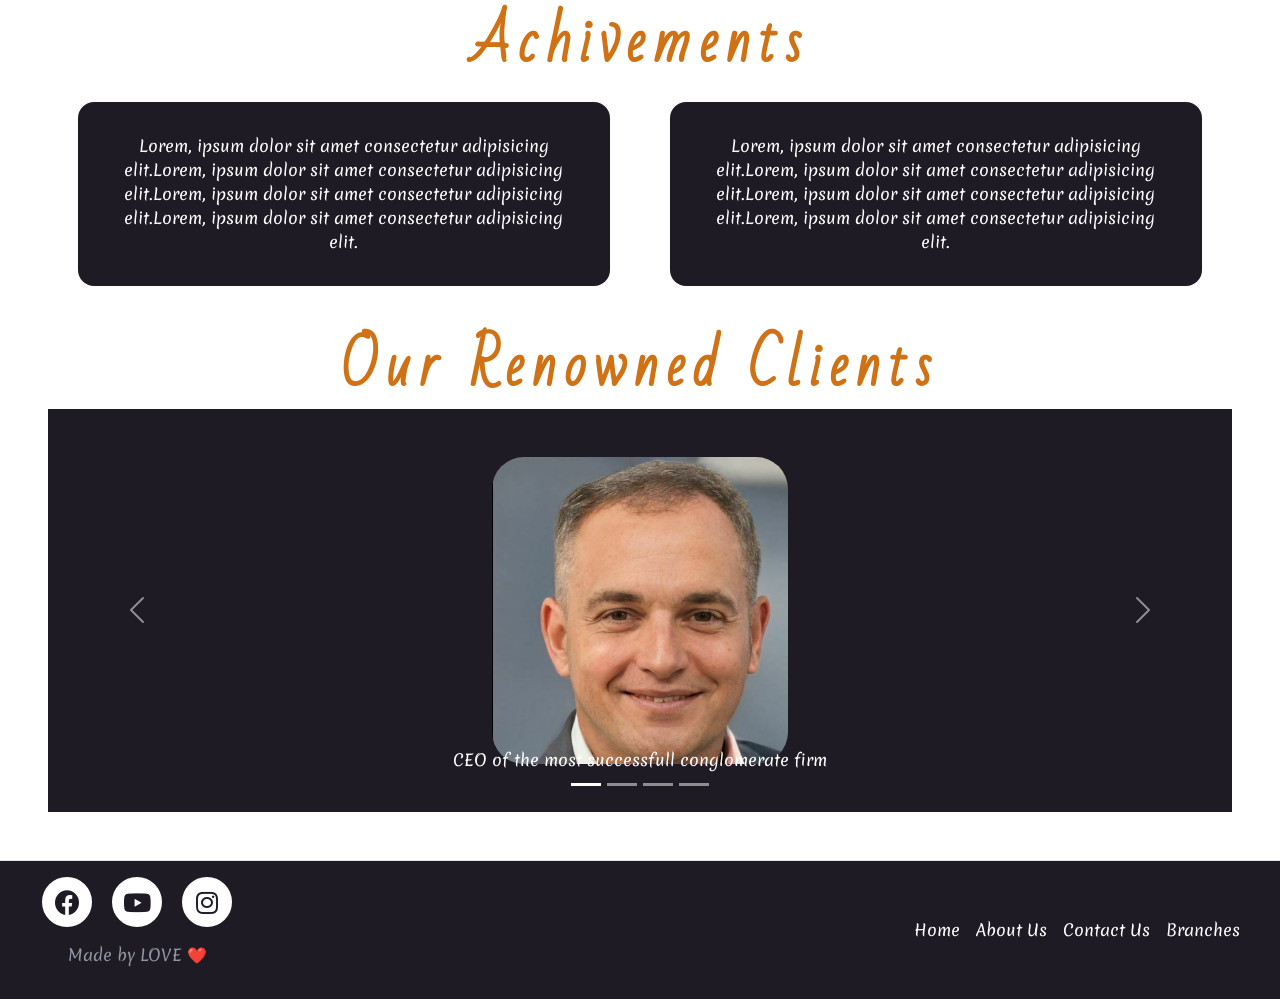
<file: retro-cars/HTML/about.html>
<!DOCTYPE html>
<html lang="en">
  <head>
    <meta charset="UTF-8" />
    <meta name="viewport" content="width=device-width, initial-scale=1.0" />
    <title>BOUNTY CARzzz | About Us</title>
  </head>

  <!-- Links -->

  <script src="https://ajax.googleapis.com/ajax/libs/jquery/3.4.1/jquery.min.js"></script>

  <link
    rel="stylesheet"
    href="https://use.fontawesome.com/releases/v5.6.3/css/all.css"
    integrity="sha384-UHRtZLI+pbxtHCWp1t77Bi1L4ZtiqrqD80Kn4Z8NTSRyMA2Fd33n5dQ8lWUE00s/"
    crossorigin="anonymous"
  />
  <link
    rel="stylesheet"
    href="https://cdnjs.cloudflare.com/ajax/libs/font-awesome/4.7.0/css/font-awesome.min.css"
  />
  <link rel="preconnect" href="https://fonts.googleapis.com" />
  <link rel="preconnect" href="https://fonts.gstatic.com" crossorigin />
  <link
    href="https://fonts.googleapis.com/css2?family=Merienda&display=swap"
    rel="stylesheet"
  />
  <link
    rel="stylesheet"
    href="https://fonts.googleapis.com/icon?family=Material+Icons"
  />
  <link
    href="https://cdn.jsdelivr.net/npm/bootstrap@5.1.0/dist/css/bootstrap.min.css"
    rel="stylesheet"
    integrity="sha384-KyZXEAg3QhqLMpG8r+8fhAXLRk2vvoC2f3B09zVXn8CA5QIVfZOJ3BCsw2P0p/We"
    crossorigin="anonymous"
  />
  <script
    src="https://cdn.jsdelivr.net/npm/bootstrap@5.1.0/dist/js/bootstrap.bundle.min.js"
    integrity="sha384-U1DAWAznBHeqEIlVSCgzq+c9gqGAJn5c/t99JyeKa9xxaYpSvHU5awsuZVVFIhvj"
    crossorigin="anonymous"
  ></script>
  <link rel="stylesheet" href="CSS\about.css" />
  <link rel="stylesheet" href="CSS\common.css" />
  <link rel="preconnect" href="https://fonts.googleapis.com" />
  <link rel="preconnect" href="https://fonts.gstatic.com" crossorigin />
  <link
    href="https://fonts.googleapis.com/css2?family=Bad+Script&display=swap"
    rel="stylesheet"
  />
  <link rel="icon" href="Images\favicon.ico" />
  <link
    rel="stylesheet"
    href="https://fonts.googleapis.com/icon?family=Material+Icons"
  />

  <body>
    <img src="./Images/about.jpg" alt="" class="back-image" />
    <div class="background-alpha"></div>
    <nav class="navbar navbar-expand-lg">
      <div class="container-fluid">
        <a href="index.html" class="navbar-brand">
          <img
            src="Images\logo.png"
            alt="LOGO"
            class="logo"
            width="150"
            height="150"
          />
        </a>
        <button
          style="color: white"
          class="navbar-toggler navbar-dark"
          type="button"
          data-bs-toggle="collapse"
          data-bs-target="#navbar-links"
          aria-controls="navbar-links"
          aria-expanded="false"
          aria-label="Toggle navigation"
        >
          <i class="material-icons">menu</i>
        </button>
        <div class="collapse navbar-collapse" id="navbar-links">
          <ul class="navbar-nav d-block d-lg-flex ms-lg-auto">
            <li class="nav-item active">
              <a href="index.html" class="nav-link"
                ><i class="material-icons">house</i> Home</a
              >
            </li>
            <li class="nav-item">
              <a href="branch.html" class="nav-link"
                ><i class="material-icons">business</i> Branches</a
              >
            </li>
            <li class="nav-item">
              <a href="contact.html" class="nav-link"
                ><i class="material-icons">support_agent</i> Contact Us</a
              >
            </li>
            <li class="nav-item">
              <a href="sale.html" class="nav-link"
                ><i class="material-icons">car_rental</i> Sale</a
              >
            </li>
            <li class="nav-item">
              <a href="about.html" class="nav-link"
                ><i class="material-icons">contacts</i> About Us</a
              >
            </li>
          </ul>
        </div>
      </div>
    </nav>
    <div class="headline about"><h1>ABOUT Us</h1></div>

    <a href="#backTop" class="backTop-btn"
      ><i class="fas fa-angle-double-up" aria-hidden="true"></i
    ></a>

    <div class="main-content container-fluid p-2 p-lg-5">
      <div class="founders-block">
        <h1>Our team</h1>
        <div class="founder">
          <div class="float-lg-start col-md-4">
            <img
              src="Images\customer-7.JPG"
              alt="Main Team"
              class="zoom color-change"
            />
          </div>
          <div class="float-lg-end col-md-8">
            <h2 class="">George E. Hardin</h2>
            <h4>Founder</h4>
            <p>
              With an aim of providing top-class and well-maintained Retro Cars
              to the customers, Mr. Lorem Ipsum laid the foundation stone of
              this organisation in Lorem, who has been passionately following
              his dreams of restoring cars for over 3 decades. He has been
              professionally trained in Ipsum. He has worked for the top
              companies like Ipsum, Lorem, Ipsum and many more. He has also won
              several awards in this field.
            </p>
          </div>
        </div>

        <div class="founder">
          <div class="float-lg-end col-md-4">
            <img
              src="Images\customer-6.JPG"
              alt="Main Team"
              class="zoom color-change"
            />
          </div>
          <div class="text-lg-end float-lg-start col-md-8">
            <h2 class="">Anita J. Williamson</h2>
            <h4>CEO</h4>
            <p>
              With an aim of providing top-class and well-maintained Retro Cars
              to the customers, Mr. Lorem Ipsum laid the foundation stone of
              this organisation in Lorem, who has been passionately following
              his dreams of restoring cars for over 3 decades. He has been
              professionally trained in Ipsum. He has worked for the top
              companies like Ipsum, Lorem, Ipsum and many more. He has also won
              several awards in this field.
            </p>
          </div>
        </div>

        <div class="founder">
          <div class="float-lg-start col-md-4">
            <img
              src="Images\customer-8.JPG"
              alt="Main Team"
              class="zoom color-change"
            />
          </div>
          <div>
            <h2 class="">John T. Velez</h2>
            <h4>Managing Director</h4>
            <p>
              With an aim of providing top-class and well-maintained Retro Cars
              to the customers, Mr. Lorem Ipsum laid the foundation stone of
              this organisation in Lorem, who has been passionately following
              his dreams of restoring cars for over 3 decades. He has been
              professionally trained in Ipsum. He has worked for the top
              companies like Ipsum, Lorem, Ipsum and many more. He has also won
              several awards in this field.
            </p>
          </div>
        </div>
      </div>
      <div class="reason">
        <h1>Why Us?</h1>
        <div class="row">
          <div class=" zoom">
            Lorem ipsum dolor sit amet consectetur adipisicing elit. orci porta
            non pulvinar neque laoreet suspendisse interdum consectetur libero
            id faucibus nisl tincidunt eget
          </div>
          <div class=" zoom">
            Lorem ipsum dolor sit amet consectetur adipisicing elit. orci porta
            non pulvinar neque laoreet suspendisse interdum consectetur libero
            id faucibus nisl tincidunt eget
          </div>
          <div class=" zoom">
            Lorem ipsum dolor sit amet consectetur adipisicing elit. orci porta
            non pulvinar neque laoreet suspendisse interdum consectetur libero
            id faucibus nisl tincidunt eget
          </div>
          <div class=" zoom">
            Lorem ipsum dolor sit amet consectetur adipisicing elit. orci porta
            non pulvinar neque laoreet suspendisse interdum consectetur libero
            id faucibus nisl tincidunt eget
          </div>
          <div class=" zoom">
            Lorem ipsum dolor sit amet consectetur adipisicing elit. orci porta
            non pulvinar neque laoreet suspendisse interdum consectetur libero
            id faucibus nisl tincidunt eget
          </div>
          <div class=" zoom">
            Lorem ipsum dolor sit amet consectetur adipisicing elit. orci porta
            non pulvinar neque laoreet suspendisse interdum consectetur libero
            id faucibus nisl tincidunt eget
          </div>
        </div>
      </div>
      <div class="reason">
        <h1>Achivements</h1>
        <div class="row">
          <div class="zoom achievements">
            Lorem, ipsum dolor sit amet consectetur adipisicing elit.Lorem,
            ipsum dolor sit amet consectetur adipisicing elit.Lorem, ipsum dolor
            sit amet consectetur adipisicing elit.Lorem, ipsum dolor sit amet
            consectetur adipisicing elit.
          </div>
          <div class="zoom achievements">
            Lorem, ipsum dolor sit amet consectetur adipisicing elit.Lorem,
            ipsum dolor sit amet consectetur adipisicing elit.Lorem, ipsum dolor
            sit amet consectetur adipisicing elit.Lorem, ipsum dolor sit amet
            consectetur adipisicing elit.
          </div>
        </div>
      </div>
      <div>
        <h1>Our Renowned Clients</h1>
        <div
          id="customerShow"
          class="carousel slide"
          data-bs-ride="carousel"
          data-bs-interval="2000000000000000"
        >
          <div class="carousel-indicators">
            <button
              type="button"
              data-bs-target="#customerShow"
              data-bs-slide-to="0"
              class="active"
              aria-current="true"
            ></button>
            <button
              type="button"
              data-bs-target="#customerShow"
              data-bs-slide-to="1"
              aria-current="true"
            ></button>
            <button
              type="button"
              data-bs-target="#customerShow"
              data-bs-slide-to="2"
              aria-current="true"
            ></button>
            <button
              type="button"
              data-bs-target="#customerShow"
              data-bs-slide-to="3"
              aria-current="true"
            ></button>
          </div>
          <div class="carousel-inner">
            <div class="carousel-item active">
              <img src="Images\customer-1.JPG" alt="customer-1" class="zoom" />
              <div class="carousel-caption">
                CEO of the most successfull conglomerate firm
              </div>
            </div>
            <div class="carousel-item">
              <img src="Images\customer-2.JPG" alt="customer-2" class="zoom" />
              <div class="carousel-caption">
                One of the most richest person in the world
              </div>
            </div>
            <div class="carousel-item">
              <img src="Images\customer-3.JPG" alt="customer-3" class="zoom" />
              <div class="carousel-caption">
                one of the most famous athelete
              </div>
            </div>
            <div class="carousel-item">
              <img src="Images\customer-4.JPG" alt="customer-4" class="zoom" />
              <div class="carousel-caption">
                one of the most idolized hollywood star
              </div>
            </div>
          </div>
          <button
            class="carousel-control-prev"
            type="button"
            data-bs-target="#customerShow"
            data-bs-slide="prev"
          >
            <span class="carousel-control-prev-icon" aria-hidden="true"></span>
            <span class="visually-hidden">Previous</span>
          </button>
          <button
            class="carousel-control-next"
            type="button"
            data-bs-target="#customerShow"
            data-bs-slide="next"
          >
            <span class="carousel-control-next-icon" aria-hidden="true"></span>
            <span class="visually-hidden">Next</span>
          </button>
        </div>
      </div>
    </div>
    <div class="bg-white" id="footer">
      <footer
        class="
          d-lg-flex
          flex-wrap
          justify-content-between
          align-items-center
          py-3
          border-top
        "
      >
        <div class="foot-message">
          <div class="foot-social-media">
            <ul class="social-media-buttons">
              <li>
                <a href="#"> <i class="fab fa-facebook-f icon"></i> </a>
              </li>
              <li>
                <a href="#"><i class="fab fa-youtube icon"></i></a>
              </li>
              <li>
                <a href="#"><i class="fab fa-instagram icon"></i></a>
              </li>
            </ul>
          </div>

          <p>Made by LOVE ❤️</p>
        </div>
        <ul class="nav col-md-5 justify-content-end position-relative">
          <li class="nav-item m-0">
            <a href="index.html" class="nav-link">Home</a>
          </li>
          <li class="nav-item m-0">
            <a href="about.html" class="nav-link">About Us</a>
          </li>
          <li class="nav-item m-0">
            <a href="contact.html" class="nav-link">Contact Us</a>
          </li>
          <li class="nav-item m-0">
            <a href="branch.html" class="nav-link">Branches</a>
          </li>
        </ul>
      </footer>
    </div>
  </body>
  <script>
    $(document).ready(function () {
      $(window).on("scroll", function () {
        if ($(this).scrollTop() > 200) {
          $(".backTop-btn").fadeIn("slow");
        } else {
          $(".backTop-btn").fadeOut("slow");
        }
      });
      // Clickable button js
      $("a[href='#backTop']").click(function () {
        $("html, body").animate({ scrollTop: 0 }, 500);
      });
    });
  </script>
</html>
</file>
<file: Project-NutrientChecker/css/styles.css>
/* font-family: 'Karla',
sans-serif;
font-family: 'Playfair Display',
serif;
font-family: 'Roboto',
sans-serif; */

* {
  margin: 0;
  overflow-x: hidden;
  font-family: "Karla";
  font-size: 20px;
}

/* Navbar */
.nav {
  overflow: hidden;
  background-color: rgb(39, 38, 38);
}

.nav ul {
  list-style-type: none;
  display: flex;
  align-items: center;
}

.nav ul a {

  float: left;
  display: block;
  color: rgb(255, 255, 255);
  text-align: right;
  padding: 14px 25px;
  text-decoration: none;
  font-family: "Poppins";
  font-size: x-large;

}

.nav ul a {
  text-decoration: none;
  color: rgb(255, 255, 255);
}

li.nav-buttons a:hover:not(active) {

  font-weight: bold;
  background-color: #1d1c1c;
  text-shadow: -1px -1px 1px #aaa,
    4px 4px 5px rgba(255, 255, 255, 0.7),
    0px 0px 7px rgba(255, 255, 255, 0.4);

}

/* Index */
.c {

  margin-bottom: 30px;
  margin-top: 10px;

}


.name-project {
  padding: 100px 10%;
  text-align: center;
  background: linear-gradient(0deg, #00000088 30%, #ffffff44 100%), url(https://wallpaperaccess.com/full/803470.jpg) no-repeat center center fixed;
  -webkit-background-size: cover;
  -moz-background-size: cover;
  -o-background-size: cover;
  background-size: cover;
  position: relative;
  height: fit-content;
  width: auto;
  vertical-align: center;
}

.name-project .line {
  font-size: 50px;
  font-family: "Playfair Display";
  color: rgb(255, 255, 255);
}

.brief-explaination p.brief-description {
  font-family: "Karla";

}

.participant p.participant-name {

  font-size: 23px;
  margin-left: 20px;
  margin-right: 20px;
}

ul.p-name {

  list-style: circle;
  margin-right: 30px;
  color: rgb(49, 48, 48);
  font-size: 20px;
  margin-left: 50px;
}

ul.p-name li {

  padding: 8px 8px;

}
.content-h-one-slideshow{
  width: 100%;
  display: flex;
  height:100%;
  justify-content: center;
}
.content-h-one-slideshow img{
  padding: 10px;
}
.content-slideshow {
  display: flex;
  flex-wrap: wrap;
}

.content-slideshow img {
  width: 20%;
}

.content-h-one-slideshow-2{
  display: flex;

}

.head-brief-description,
.participant-title {

  color: rgb(46, 44, 53);
  font-size: 40px;
  text-align: center;
  margin: 20px;
  font-family: "Poppins";

}


.head-brief-description {
  margin-top: 60px;
}


@keyframes text-snake {
  from {
    text-shadow: 1px 1px 2px rgba(0, 0, 0, 0.7),
      4px 4px 1px orange,
      6px 6px 2px rgba(0, 0, 0, 0.7),
      9px 9px 1px red,
      11px 11px 2px rgba(0, 0, 0, 0.7),
      14px 14px 1px rgb(0, 0, 0),
      16px 16px 2px rgba(0, 0, 0, 0.7);
  }

  to {
    text-shadow: -1px 1px 2px rgba(0, 0, 0, 0.7),
      -4px 4px 1px orange,
      -6px 6px 2px rgba(0, 0, 0, 0.7),
      -9px 9px 1px red,
      -11px 11px 2px rgba(0, 0, 0, 0.7),
      -14px 14px 1px rgb(0, 0, 0),
      -16px 16px 2px rgba(0, 0, 0, 0.7);
  }
}

/* Future Modifications */
.foot {

  position: fixed;
  bottom: 2%;
  width: 95%;
  align-content: center;

}

.topic {

  text-align: center;
  font-size: 40px;

}


li.points {

  font-size: 17px;
  font-weight: bolder;

}



.topic {
  font-family: "Playfair Display";
}
/* MILESTONES */

.foot {

  position: fixed;
  bottom: 2%;
  width: 95%;
  align-content: center;

}


.head {

  text-align: center;
  font-size: 40px;

}


.head {
  color: rgb(0, 255, 13);
  text-shadow: 1px 1px 2px rgba(0, 0, 0, 0.7),
    5px 5px 1px orange,
    6px 6px 2px rgba(0, 0, 0, 0.7),
    10px 10px 1px red,
    11px 11px 2px rgba(0, 0, 0, 0.7),
    15px 15px 1px rgb(0, 0, 0),
    16px 16px 2px rgba(0, 0, 0, 0.7);
  -webkit-animation: text-snake 1s infinite alternate;
  -moz-animation: text-snake 1s infinite alternate;
  -ms-animation: text-snake 1s infinite alternate;
  animation: text-snake 1s infinite alternate;
}


@keyframes text-snake {
  from {
    text-shadow: 1px 1px 2px rgba(0, 0, 0, 0.7),
      4px 4px 1px orange,
      6px 6px 2px rgba(0, 0, 0, 0.7),
      9px 9px 1px red,
      11px 11px 2px rgba(0, 0, 0, 0.7),
      14px 14px 1px rgb(0, 0, 0),
      16px 16px 2px rgba(0, 0, 0, 0.7);
  }

  to {
    text-shadow: -1px 1px 2px rgba(0, 0, 0, 0.7),
      -4px 4px 1px orange,
      -6px 6px 2px rgba(0, 0, 0, 0.7),
      -9px 9px 1px red,
      -11px 11px 2px rgba(0, 0, 0, 0.7),
      -14px 14px 1px rgb(0, 0, 0),
      -16px 16px 2px rgba(0, 0, 0, 0.7);
  }
}

/* Project Description */
p {
  margin: 20px;

}


.p p.project-name-title {

  font-size: 25px;
  font-stretch: wider;
  font-weight: bold;
  text-decoration: underline;

}

.p p.project-name {

  font-size: 30px;
  margin-left: 50px;
  margin-top: 30px;
  color: slateblue;
  text-decoration: underline wavy lightseagreen;

}



.heading-one {

  margin: 10px 8px 10px 5px;
  font-size: 25px;
  font-stretch: wider;
  font-weight: bold;
  text-decoration: underline;
  text-align: center;

}


.content-h-one {

  font-size: 20px;

}

.nutrient-name-categories {

  font-size: 17px;
  font-weight: bolder;

}

.nutrient-name-categories-points {

  font-size: 15px;

}


.equation {

  font-size: 16px;
  font-weight: bold;

}



.component-name {

  font-size: 17px;
  font-weight: bolder;

}
.row {
  display: flex;
  flex-wrap: wrap;
  padding: 0 4px;
}

/* Create four equal columns that sits next to each other */
.column {
  flex: 25%;
  max-width: 50%;
  justify-content: center;
  padding: 0 4px;
}

.column img {
  margin-top: 8px;
  vertical-align: middle;
  width: 100%;
}

/* Responsive layout - makes a two column-layout instead of four columns */
@media screen and (max-width: 800px) {
  .column {
    flex: 50%;
    max-width: 50%;
  }
}

/* Responsive layout - makes the two columns stack on top of each other instead of next to each other */
@media screen and (max-width: 600px) {
  .column {
    flex: 100%;
    max-width: 100%;
  }
}

.component-title {

  margin-top: 60px;
  font-size: 25px;
  font-stretch: wider;
  font-weight: bold;
  text-decoration: underline;
  text-align: center;

}

.heading-one,
.component-title {

  color: #1d1c1c;
  font-family: "Playfair Display";
  font-size: 40px;
  text-decoration: none;

}
</file>
<file: Learning-Projects/basic-application-form/style.css>
.header-section{
    width: 100%;
    margin-top: 20px;
}

.header-section-table{
    /* border: 2px solid red; */
    width: 100%;
}

.cb-logo,
.header-section-heading,
.enquiry-info{
    width: 30%;
    /* border: 1px solid rebeccapurple; */
}

.cb-logo-img img{
    width: 70%;
}

.header-section-heading,
.enquiry-info{
    font-size: 30px;
}
.header-section-heading{
    text-decoration: underline;
}

.enquiry-checkbox input,
.enquiry-enrolled input{
    height: 20px;
    width: 20px;
}

.content{
    width: 100%;
    height: 100%;
    overflow-x: hidden;

    .input-details{
        width: 100%;
        height: 100%;

        .row{
            width: 100%;
            display: flex;
            margin-top: 1.5rem;

            .cell{
                width: 50%;

                label{
                    width: 30%;
                }

                input{
                    width: 60%;
                    border: none;
                    border-bottom: 1px solid black;
                }
            }
        }
    }

    .course-checkbox{
        width: 100%;
        height: 100%;
        margin-top: 5rem;

        .checkbox-options{
            .row{
                display: flex;
                margin-top: .5rem;
                width: 100%;

                .cell{
                    width: 100%;
                    margin-top: .5rem;
                    margin-left: .5rem;
                }
            }
        }
    }

    .special-questions{
        width: 100%;
        height: 100%;
        margin-top: 5rem;

        .question{
            margin-top: 1rem;

            .checkbox-options{
                display: flex;
                margin-top: .5rem;
                width: 100%;
                .cell{
                    width: 100%;
                    margin-left: .5rem;
                }
            }
        }

        .question-write{
            margin-top: 1rem;

            .heading-question{
                display: flex;

                label{
                    width: 30%;
                }
    
                input{
                    width: 60%;
                    margin-left: .2rem;
                    border: none;
                    border-bottom: 1px solid black;
                }
            }
        }

        .submisison-details{
            margin-top: 2rem;

            .row{
                display: flex;
                flex-wrap: wrap;

                .cell{
                    width: 25%;
                }
            }
        }
    }
}
</file>
<file: SCENT-motors/coming.css>
body, html {
    height: 100%;
    margin: 0;
}


.bgimg {
    background-image: url('https://www.w3schools.com/w3images/forestbridge.jpg');
    height: 100%;
    background-position: center;
    background-size: cover;
    position: relative;
    color: white;
    font-family: "Courier New", Courier, monospace;
    font-size: 25px;
}
  
  .topleft {
    position: absolute;
    top: 0;
    left: 16px;
}
  

  
  .middle {
    position: absolute;
    top: 50%;
    left: 50%;
    transform: translate(-50%, -50%);
    text-align: center;
}
  
  hr {
    margin: auto;
    width: 40%;
}







.footer {
    background-color: black;
    text-align: center;
    padding: 10px;
}


.footer ul.foot{
    list-style-type: none;
    margin: 0;
    padding: 0;
    overflow: hidden;
}


.footer ul.foot li.scent{
    float: left;
}





.footer ul.foot li.button a {
    float: right;
    display: block;
    color: white;
    text-align: center;
    padding: 14px 16px;
    text-decoration: none;
    font-family: "Allerta Stencil";
}


.footer ul.foot li.button a:hover:not(.active) {
    text-decoration: underline;
    text-shadow: -1px -1px 1px #aaa,
    0px 4px 1px rgb(211, 211, 211),
    4px 4px 5px rgb(184, 184, 184),
    0px 0px 7px rgb(102, 102, 102);;
}






.footer .twitter{
    background: #ffffff00;
    color: whitesmoke;
    border-radius: 50%;
    padding: 10px;
    width: 40px;
    margin: 10px 5px;
    font-size: xx-large;
}
.footer .instagram{
    background: #ffffff00;
    color: whitesmoke;
    border-radius: 50%;
    padding: 10px;
    width: 40px;
    margin: 10px 5px;
    font-size: xx-large;
}
.footer .youtube{
    background-color: ffffff00;
    color: black;
    border-radius: 50%;
    padding: 10px;
    width: 40px;
    margin: 10px 5px;
    font-size: xx-large;
}

.fa{
    color: white;
}

div.socialways a:hover:not(.active){
    text-shadow: 0 1px #808d93,
       	              -1px 0 #cdd2d5,
       	              -1px 2px #808d93,
       	              -2px 1px #cdd2d5,
       	              -2px 3px #808d93,
       	              -3px 2px #cdd2d5,
       	              -3px 4px #808d93,
       	              -4px 3px #cdd2d5,
       	              -4px 5px #808d93,
       	              -5px 4px #cdd2d5,
       	              -5px 6px #808d93,
       	              -6px 5px #cdd2d5,
       	              -6px 7px #808d93,
       	              -7px 6px #cdd2d5,
       	              -7px 8px #808d93,
       	              -8px 7px #cdd2d5;
}




.lastmessage{
    margin-top: 20px;
    color: rgb(129, 129, 129);
    font-size: x-large;
    font-family: Abel;
}
</file>
<file: SCENT-motors/contact.css>
.lastmessage{
    margin-top: 20px;
    color: rgb(129, 129, 129);
    font-size: x-large;
    font-family: Abel;
}




.footer {
    background-color: black;
    text-align: center;
    padding: 10px;
}


.footer ul.foot{
    list-style-type: none;
    margin: 0;
    padding: 0;
    overflow: hidden;
}


.footer ul.foot li.scent{
    float: left;
}





.footer ul.foot li.button a {
    float: right;
    display: block;
    color: white;
    text-align: center;
    padding: 14px 16px;
    text-decoration: none;
    font-family: "Allerta Stencil";
}


.footer ul.foot li.button a:hover:not(.active) {
    text-decoration: underline;
    text-shadow: -1px -1px 1px #aaa,
    0px 4px 1px rgb(211, 211, 211),
    4px 4px 5px rgb(184, 184, 184),
    0px 0px 7px rgb(102, 102, 102);;
}






.footer .twitter{
    background: #ffffff00;
    
    border-radius: 50%;
    padding: 10px;
    width: 40px;
    margin: 10px 5px;
    font-size: xx-large;
}
.footer .instagram{
    background: #ffffff00;
    
    border-radius: 50%;
    padding: 10px;
    width: 40px;
    margin: 10px 5px;
    font-size: xx-large;
}
.footer .youtube{
    background-color: ffffff00;
    
    border-radius: 50%;
    padding: 10px;
    width: 40px;
    margin: 10px 5px;
    font-size: xx-large;
}

.fa{
    color: white;
}

div.socialways a:hover:not(.active){
    text-shadow: 0 1px #808d93,
       	              -1px 0 #cdd2d5,
       	              -1px 2px #808d93,
       	              -2px 1px #cdd2d5,
       	              -2px 3px #808d93,
       	              -3px 2px #cdd2d5,
       	              -3px 4px #808d93,
       	              -4px 3px #cdd2d5,
       	              -4px 5px #808d93,
       	              -5px 4px #cdd2d5,
       	              -5px 6px #808d93,
       	              -6px 5px #cdd2d5,
       	              -6px 7px #808d93,
       	              -7px 6px #cdd2d5,
       	              -7px 8px #808d93,
       	              -8px 7px #cdd2d5;
}

.nav ul.icnav{
    list-style-type: none;
    margin: 0;
    padding: 0;
    overflow: hidden;
    background-color: #ffffff00;
    /* position: fixed;
    top: 0;
    width: 100%; */
}


li.icon {
    float: left;
}

li.buttons{
    float: right;
}


li.buttons a {
    display: block;
    color: white;
    text-align: center;
    padding: 14px 16px;
    text-decoration: none;
    font-family: "Allerta Stencil";
    font-size: x-large;
}


li a:hover:not(.active) {
    text-decoration: underline;
    font-weight: bold;
}


.header table.sub_header{
    background: url(https://i.redd.it/99b2b93sytf21.jpg);
    background-repeat: no-repeat;
    background-size: cover;
    width: 100%;
    height: 600px;
}

  

input[type=text], select, textarea{
    width: 100%;
    padding: 12px;
    border: 0px;
    border-bottom: solid 2px rgb(0, 247, 255);
    background-color: transparent;
    margin-top: 6px;
    margin-bottom: 16px;
    resize: vertical;
    color: greenyellow;
    font-family: sans-serif;
    margin: 10px;
  }



  input[type=tel], select, textarea{
    width: 100%;
    padding: 12px;
    border: 0px;
    border-bottom: solid 2px rgb(0, 247, 255);
    background-color: transparent;
    margin-top: 6px;
    margin-bottom: 16px;
    resize: vertical;
    color: greenyellow;
    font-family: sans-serif;
    margin: 10px;
  }

  ::placeholder{
      color: greenyellow;
      font-family: sans-serif;
  }

  .hde{
      display: none;
  }

  

  input[type=submit] {
    background-color: #4CAF50;
    color: white;
    padding: 12px 20px;
    border: none;
    cursor: pointer;
  }
  
  input[type=submit]:hover {
    background-color: #45a049;
  }
  

  .container {
    border-radius: 5px;
    background-color: transparent;
    padding: 10px;
  }
  

  .column {
    float: left;
    width: 50%;
    margin-top: 6px;
    padding: 20px;
  }
  
 
  .row:after {
    content: "";
    display: table;
    clear: both;
  }
  
 
  @media screen and (max-width: 720px) {
    .column, input[type=submit] {
      width: 100%;
      margin-top: 0;
    }
  }

.question{    
    padding: 100px 10%;
    text-align: center;
    background: url(https://lifeskills.ge/wp-content/uploads/2019/06/getty_502543578_124050.jpg) no-repeat center center fixed;
    -webkit-background-size: cover;
    -moz-background-size: cover;
    -o-background-size: cover;
    background-size: cover;
    position: relative;
    height: fit-content;
    width: auto;
    vertical-align: middle;
}

.ques{
    font-size: 30px;
    font-family: Audiowide;
    color: white;
    background: rgba(0, 0, 0, 0.18);
}



.contact{
    font-family: Audiowide;
    font-size: 50px;
    color: white;
    font-weight: lighter;
}
</file>
